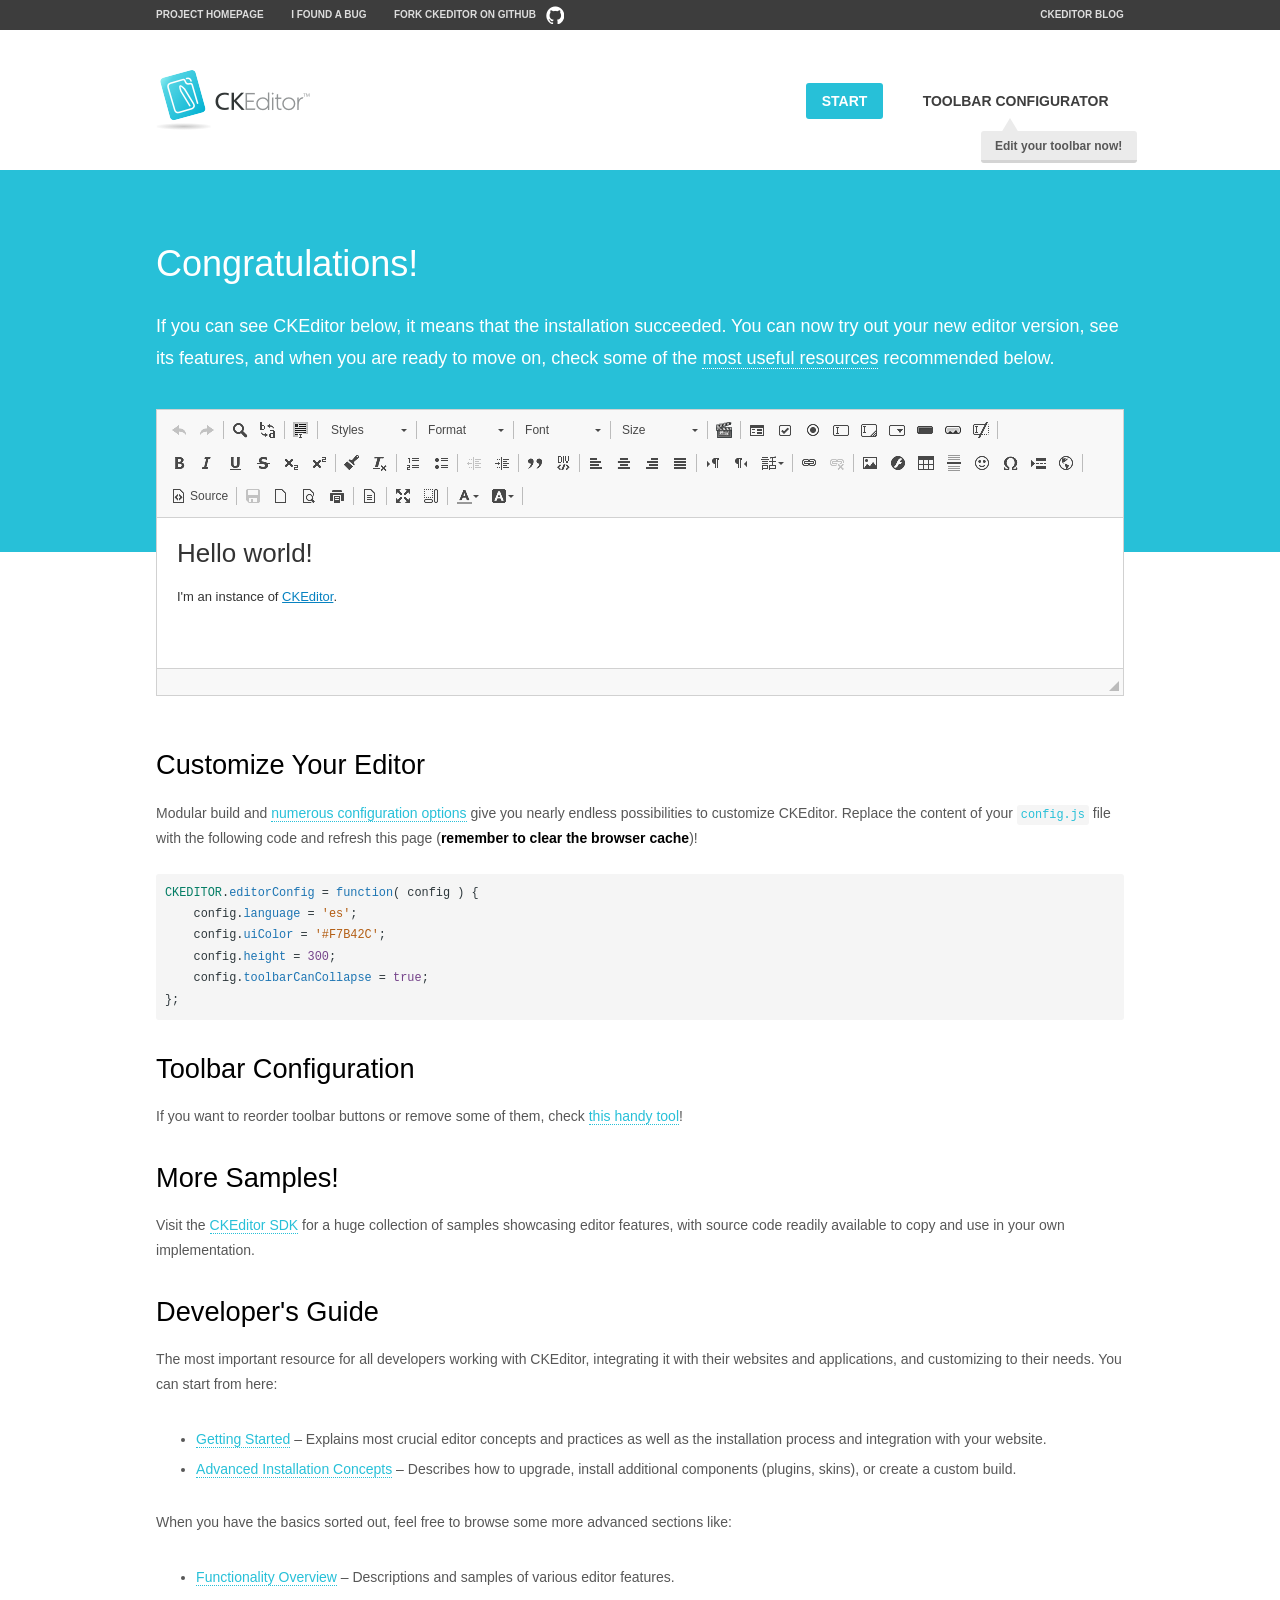
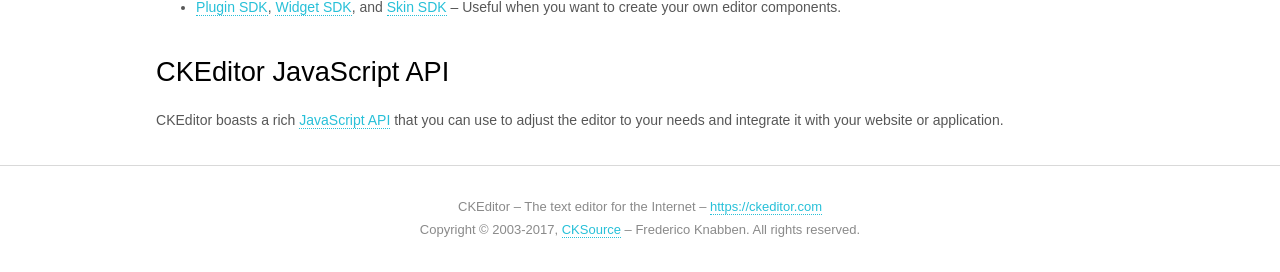
<file: CicadasCms/src/main/resources/static/ckeditor4.8/samples/index.html>
<!DOCTYPE html>
<!--
Copyright (c) 2003-2017, CKSource - Frederico Knabben. All rights reserved.
For licensing, see LICENSE.md or https://ckeditor.com/legal/ckeditor-oss-license
-->
<html>
<head>
	<meta charset="utf-8">
	<title>CKEditor Sample</title>
	<script src="../ckeditor.js"></script>
	<script src="js/sample.js"></script>
	<link rel="stylesheet" href="css/samples.css">
	<link rel="stylesheet" href="toolbarconfigurator/lib/codemirror/neo.css">
</head>
<body id="main">

<nav class="navigation-a">
	<div class="grid-container">
		<ul class="navigation-a-left grid-width-70">
			<li><a href="https://ckeditor.com/ckeditor-4/">Project Homepage</a></li>
			<li><a href="https://github.com/ckeditor/ckeditor-dev/issues">I found a bug</a></li>
			<li><a href="http://github.com/ckeditor/ckeditor-dev" class="icon-pos-right icon-navigation-a-github">Fork CKEditor on GitHub</a></li>
		</ul>
		<ul class="navigation-a-right grid-width-30">
			<li><a href="https://ckeditor.com/blog/">CKEditor Blog</a></li>
		</ul>
	</div>
</nav>

<header class="header-a">
	<div class="grid-container">
		<h1 class="header-a-logo grid-width-30">
			<a href="index.html"><img src="img/logo.png" alt="CKEditor Sample"></a>
		</h1>

		<nav class="navigation-b grid-width-70">
			<ul>
				<li><a href="index.html" class="button-a button-a-background">Start</a></li>
				<li><a href="toolbarconfigurator/index.html" class="button-a">Toolbar configurator <span class="balloon-a balloon-a-nw">Edit your toolbar now!</span></a></li>
			</ul>
		</nav>
	</div>
</header>

<main>
	<div class="adjoined-top">
		<div class="grid-container">
			<div class="content grid-width-100">
				<h1>Congratulations!</h1>
				<p>
					If you can see CKEditor below, it means that the installation succeeded.
					You can now try out your new editor version, see its features, and when you are ready to move on, check some of the <a href="#sample-customize">most useful resources</a> recommended below.
				</p>
			</div>
		</div>
	</div>
	<div class="adjoined-bottom">
		<div class="grid-container">
			<div class="grid-width-100">
				<div id="editor">
					<h1>Hello world!</h1>
					<p>I'm an instance of <a href="https://ckeditor.com">CKEditor</a>.</p>
				</div>
			</div>
		</div>
	</div>

	<div class="grid-container">
		<div class="content grid-width-100">
			<section id="sample-customize">
				<h2>Customize Your Editor</h2>
				<p>Modular build and <a href="https://docs.ckeditor.com/ckeditor4/docs/#!/guide/dev_configuration">numerous configuration options</a> give you nearly endless possibilities to customize CKEditor. Replace the content of your <code><a href="../config.js">config.js</a></code> file with the following code and refresh this page (<strong>remember to clear the browser cache</strong>)!</p>
		<pre class="cm-s-neo CodeMirror"><code><span style="padding-right: 0.1px;"><span class="cm-variable">CKEDITOR</span>.<span class="cm-property">editorConfig</span> <span class="cm-operator">=</span> <span class="cm-keyword">function</span>( <span class="cm-def">config</span> ) {</span>
<span style="padding-right: 0.1px;"><span class="cm-tab">	</span><span class="cm-variable-2">config</span>.<span class="cm-property">language</span> <span class="cm-operator">=</span> <span class="cm-string">'es'</span>;</span>
<span style="padding-right: 0.1px;"><span class="cm-tab">	</span><span class="cm-variable-2">config</span>.<span class="cm-property">uiColor</span> <span class="cm-operator">=</span> <span class="cm-string">'#F7B42C'</span>;</span>
<span style="padding-right: 0.1px;"><span class="cm-tab">	</span><span class="cm-variable-2">config</span>.<span class="cm-property">height</span> <span class="cm-operator">=</span> <span class="cm-number">300</span>;</span>
<span style="padding-right: 0.1px;"><span class="cm-tab">	</span><span class="cm-variable-2">config</span>.<span class="cm-property">toolbarCanCollapse</span> <span class="cm-operator">=</span> <span class="cm-atom">true</span>;</span>
<span style="padding-right: 0.1px;">};</span></code></pre>
			</section>

			<section>
				<h2>Toolbar Configuration</h2>
				<p>If you want to reorder toolbar buttons or remove some of them, check <a href="toolbarconfigurator/index.html">this handy tool</a>!</p>
			</section>

			<section>
				<h2>More Samples!</h2>
				<p>Visit the <a href="https://sdk.ckeditor.com">CKEditor SDK</a> for a huge collection of samples showcasing editor features, with source code readily available to copy and use in your own implementation.</p>
			</section>

			<section>
				<h2>Developer's Guide</h2>
				<p>The most important resource for all developers working with CKEditor, integrating it with their websites and applications, and customizing to their needs. You can start from here:</p>
				<ul>
					<li><a href="https://docs.ckeditor.com/ckeditor4/docs/#!/guide/dev_installation">Getting Started</a> &ndash; Explains most crucial editor concepts and practices as well as the installation process and integration with your website.</li>
					<li><a href="https://docs.ckeditor.com/ckeditor4/docs/#!/guide/dev_advanced_installation">Advanced Installation Concepts</a> &ndash; Describes how to upgrade, install additional components (plugins, skins), or create a custom build.</li>
				</ul>
					<p>When you have the basics sorted out, feel free to browse some more advanced sections like:</p>
				<ul>
					<li><a href="https://docs.ckeditor.com/ckeditor4/docs/#!/guide/dev_features">Functionality Overview</a> &ndash; Descriptions and samples of various editor features.</li>
					<li><a href="https://docs.ckeditor.com/ckeditor4/docs/#!/guide/plugin_sdk_intro">Plugin SDK</a>, <a href="https://docs.ckeditor.com/ckeditor4/docs/#!/guide/widget_sdk_intro">Widget SDK</a>, and <a href="https://docs.ckeditor.com/ckeditor4/docs/#!/guide/skin_sdk_intro">Skin SDK</a> &ndash; Useful when you want to create your own editor components.</li>
				</ul>
			</section>

			<section>
				<h2>CKEditor JavaScript API</h2>
				<p>CKEditor boasts a rich <a href="https://docs.ckeditor.com/ckeditor4/docs/#!/api">JavaScript API</a> that you can use to adjust the editor to your needs and integrate it with your website or application.</p>
			</section>
		</div>
	</div>
</main>

<footer class="footer-a grid-container">
	<div class="grid-container">
		<p class="grid-width-100">
			CKEditor &ndash; The text editor for the Internet &ndash; <a class="samples" href="https://ckeditor.com/">https://ckeditor.com</a>
		</p>
		<p class="grid-width-100" id="copy">
			Copyright &copy; 2003-2017, <a class="samples" href="https://cksource.com/">CKSource</a> &ndash; Frederico Knabben. All rights reserved.
		</p>
	</div>
</footer>
<script>
	initSample();
</script>

</body>
</html>
</file>
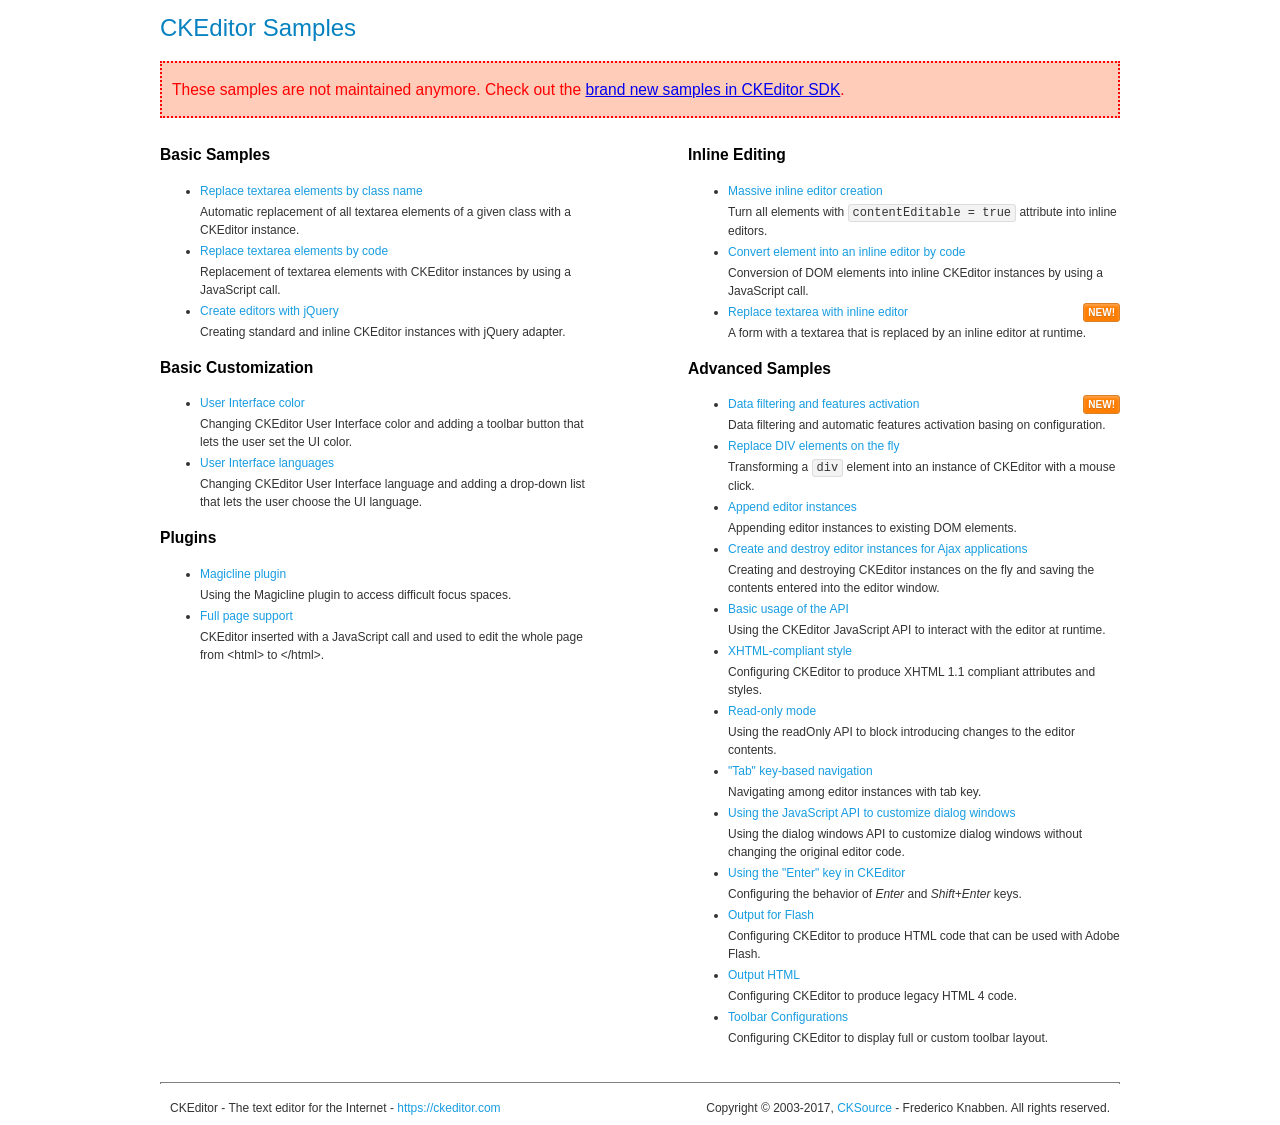
<file: CicadasCms/src/main/resources/static/ckeditor4.8/samples/old/index.html>
<!DOCTYPE html>
<!--
Copyright (c) 2003-2017, CKSource - Frederico Knabben. All rights reserved.
For licensing, see LICENSE.md or https://ckeditor.com/legal/ckeditor-oss-license
-->
<html>
<head>
	<meta charset="utf-8">
	<title>CKEditor Samples</title>
	<link rel="stylesheet" href="sample.css">
</head>
<body>
	<h1 class="samples">
		CKEditor Samples
	</h1>
	<div class="warning deprecated">
		These samples are not maintained anymore. Check out the <a href="https://sdk.ckeditor.com/">brand new samples in CKEditor SDK</a>.
	</div>
	<div class="twoColumns">
		<div class="twoColumnsLeft">
			<h2 class="samples">
				Basic Samples
			</h2>
			<dl class="samples">
				<dt><a class="samples" href="replacebyclass.html">Replace textarea elements by class name</a></dt>
				<dd>Automatic replacement of all textarea elements of a given class with a CKEditor instance.</dd>

				<dt><a class="samples" href="replacebycode.html">Replace textarea elements by code</a></dt>
				<dd>Replacement of textarea elements with CKEditor instances by using a JavaScript call.</dd>

				<dt><a class="samples" href="jquery.html">Create editors with jQuery</a></dt>
				<dd>Creating standard and inline CKEditor instances with jQuery adapter.</dd>
			</dl>

			<h2 class="samples">
				Basic Customization
			</h2>
			<dl class="samples">
				<dt><a class="samples" href="uicolor.html">User Interface color</a></dt>
				<dd>Changing CKEditor User Interface color and adding a toolbar button that lets the user set the UI color.</dd>

				<dt><a class="samples" href="uilanguages.html">User Interface languages</a></dt>
				<dd>Changing CKEditor User Interface language and adding a drop-down list that lets the user choose the UI language.</dd>
			</dl>


			<h2 class="samples">Plugins</h2>
<dl class="samples">
<dt><a class="samples" href="magicline/magicline.html">Magicline plugin</a></dt>
<dd>Using the Magicline plugin to access difficult focus spaces.</dd>

<dt><a class="samples" href="wysiwygarea/fullpage.html">Full page support</a></dt>
<dd>CKEditor inserted with a JavaScript call and used to edit the whole page from &lt;html&gt; to &lt;/html&gt;.</dd>
</dl>
		</div>
		<div class="twoColumnsRight">
			<h2 class="samples">
				Inline Editing
			</h2>
			<dl class="samples">
				<dt><a class="samples" href="inlineall.html">Massive inline editor creation</a></dt>
				<dd>Turn all elements with <code>contentEditable = true</code> attribute into inline editors.</dd>

				<dt><a class="samples" href="inlinebycode.html">Convert element into an inline editor by code</a></dt>
				<dd>Conversion of DOM elements into inline CKEditor instances by using a JavaScript call.</dd>

				<dt><a class="samples" href="inlinetextarea.html">Replace textarea with inline editor</a> <span class="new">New!</span></dt>
				<dd>A form with a textarea that is replaced by an inline editor at runtime.</dd>

				
			</dl>

			<h2 class="samples">
				Advanced Samples
			</h2>
			<dl class="samples">
				<dt><a class="samples" href="datafiltering.html">Data filtering and features activation</a> <span class="new">New!</span></dt>
				<dd>Data filtering and automatic features activation basing on configuration.</dd>

				<dt><a class="samples" href="divreplace.html">Replace DIV elements on the fly</a></dt>
				<dd>Transforming a <code>div</code> element into an instance of CKEditor with a mouse click.</dd>

				<dt><a class="samples" href="appendto.html">Append editor instances</a></dt>
				<dd>Appending editor instances to existing DOM elements.</dd>

				<dt><a class="samples" href="ajax.html">Create and destroy editor instances for Ajax applications</a></dt>
				<dd>Creating and destroying CKEditor instances on the fly and saving the contents entered into the editor window.</dd>

				<dt><a class="samples" href="api.html">Basic usage of the API</a></dt>
				<dd>Using the CKEditor JavaScript API to interact with the editor at runtime.</dd>

				<dt><a class="samples" href="xhtmlstyle.html">XHTML-compliant style</a></dt>
				<dd>Configuring CKEditor to produce XHTML 1.1 compliant attributes and styles.</dd>

				<dt><a class="samples" href="readonly.html">Read-only mode</a></dt>
				<dd>Using the readOnly API to block introducing changes to the editor contents.</dd>

				<dt><a class="samples" href="tabindex.html">"Tab" key-based navigation</a></dt>
				<dd>Navigating among editor instances with tab key.</dd>


				
<dt><a class="samples" href="dialog/dialog.html">Using the JavaScript API to customize dialog windows</a></dt>
<dd>Using the dialog windows API to customize dialog windows without changing the original editor code.</dd>

<dt><a class="samples" href="enterkey/enterkey.html">Using the &quot;Enter&quot; key in CKEditor</a></dt>
<dd>Configuring the behavior of <em>Enter</em> and <em>Shift+Enter</em> keys.</dd>

<dt><a class="samples" href="htmlwriter/outputforflash.html">Output for Flash</a></dt>
<dd>Configuring CKEditor to produce HTML code that can be used with Adobe Flash.</dd>

<dt><a class="samples" href="htmlwriter/outputhtml.html">Output HTML</a></dt>
<dd>Configuring CKEditor to produce legacy HTML 4 code.</dd>

<dt><a class="samples" href="toolbar/toolbar.html">Toolbar Configurations</a></dt>
<dd>Configuring CKEditor to display full or custom toolbar layout.</dd>

			</dl>
		</div>
	</div>
	<div id="footer">
		<hr>
		<p>
			CKEditor - The text editor for the Internet - <a class="samples" href="https://ckeditor.com/">https://ckeditor.com</a>
		</p>
		<p id="copy">
			Copyright &copy; 2003-2017, <a class="samples" href="https://cksource.com/">CKSource</a> - Frederico Knabben. All rights reserved.
		</p>
	</div>
</body>
</html>
</file>
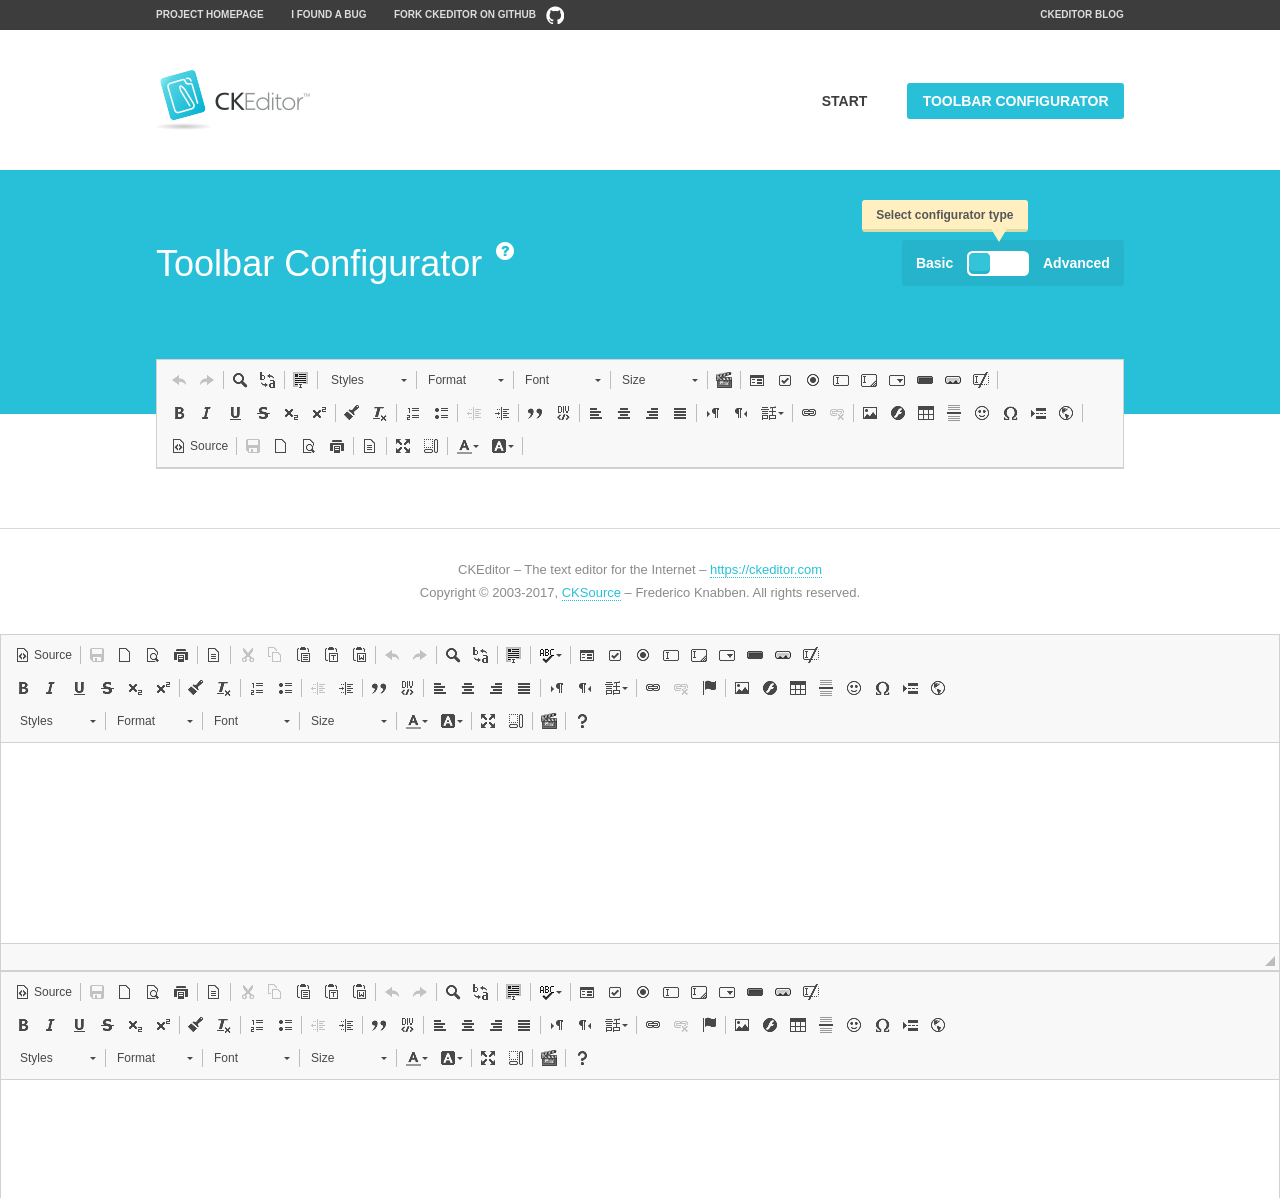
<file: CicadasCms/src/main/resources/static/ckeditor4.8/samples/toolbarconfigurator/index.html>
<!DOCTYPE html>
<!--
Copyright (c) 2003-2017, CKSource - Frederico Knabben. All rights reserved.
For licensing, see LICENSE.md or https://ckeditor.com/legal/ckeditor-oss-license
-->
<!--[if IE 8]><html class="ie8"><![endif]-->
<!--[if gt IE 8]><html><![endif]-->
<!--[if !IE]><!--><html><!--<![endif]-->
<head>
	<meta charset="utf-8">
	<title>Toolbar Configurator</title>
	<script src="../../ckeditor.js"></script>
	<script>
		if ( CKEDITOR.env.ie && CKEDITOR.env.version < 9 )
			CKEDITOR.tools.enableHtml5Elements( document );
	</script>
	<link rel="stylesheet" href="lib/codemirror/codemirror.css">
	<link rel="stylesheet" href="lib/codemirror/show-hint.css">
	<link rel="stylesheet" href="lib/codemirror/neo.css">
	<link rel="stylesheet" href="css/fontello.css">
	<link rel="stylesheet" href="../css/samples.css">
</head>
<body id="toolbar">

<nav class="navigation-a">
	<div class="grid-container">
		<ul class="navigation-a-left grid-width-70">
			<li><a href="https://ckeditor.com/ckeditor-4/">Project Homepage</a></li>
			<li><a href="https://github.com/ckeditor/ckeditor-dev/issues">I found a bug</a></li>
			<li><a href="http://github.com/ckeditor/ckeditor-dev" class="icon-pos-right icon-navigation-a-github">Fork CKEditor on GitHub</a></li>
		</ul>
		<ul class="navigation-a-right grid-width-30">
			<li><a href="https://ckeditor.com/blog/">CKEditor Blog</a></li>
		</ul>
	</div>
</nav>

<header class="header-a">
	<div class="grid-container">
		<h1 class="header-a-logo grid-width-30">
			<a href="../index.html"><img src="../img/logo.png" alt="CKEditor Logo"></a>
		</h1>
		<nav class="navigation-b grid-width-70">
			<ul>
				<li><a href="../index.html"  class="button-a">Start</a></li>
				<li><a href="index.html"  class="button-a button-a-background">Toolbar configurator</a></li>
			</ul>
		</nav>
	</div>
</header>

<main>
	<div class="adjoined-top">
		<div class="grid-container">
			<div class="content grid-width-100">
				<div class="grid-container-nested">
					<h1 class="grid-width-60">
						Toolbar Configurator
						<a href="#help-content" type="button" title="Configurator help" id="help" class="button-a button-a-background button-a-no-text icon-pos-left icon-question-mark">Help</a>
					</h1>

					<div class="grid-width-40 grid-switch-magic">
						<div class="switch">
							<span class="balloon-a balloon-a-se">Select configurator type</span>
							<input type="radio" name="radio" data-num="1" id="radio-basic" />
							<input type="radio" name="radio" data-num="2" id="radio-advanced" />
							<label data-for="1" for="radio-basic">Basic</label>
							<span class="switch-inner">
								<span class="handler"></span>
							</span>
							<label data-for="2" for="radio-advanced">Advanced</label>
						</div>
					</div>
				</div>
			</div>
		</div>
	</div>
	<div class="adjoined-bottom">
		<div class="grid-container">
			<div class="grid-width-100">
				<div class="editors-container">
					<div id="editor-basic"></div>
					<div id="editor-advanced"></div>
				</div>
			</div>
		</div>
	</div>

	<div class="grid-container configurator">
		<div class="content grid-width-100">
			<div class="configurator">
				<div>
					<div id="toolbarModifierWrapper"></div>
				</div>
			</div>
		</div>
	</div>

	<div id="help-content">
		<div class="grid-container">
			<div class="grid-width-100">
				<h2>What Am I Doing Here?</h2>

				<div class="grid-container grid-container-nested">
					<div class="basic">
						<div class="grid-width-50">
							<p>Arrange <a href="https://docs.ckeditor.com/ckeditor4/docs/#!/api/CKEDITOR.config-cfg-toolbarGroups">toolbar groups</a>, toggle <a href="https://docs.ckeditor.com/ckeditor4/docs/#!/api/CKEDITOR.config-cfg-removeButtons">button visibility</a> according to your needs and get your toolbar configuration.</p>
							<p>You can replace the content of the <a href="../../config.js"><code>config.js</code></a> file with the generated configuration. If you already set some configuration options you will need to merge both configurations.</p>
						</div>
						<div class="grid-width-50">
							<p>Read more about different ways of <a href="https://docs.ckeditor.com/ckeditor4/docs/#!/guide/dev_configuration">setting configuration</a> and do not forget about <strong>clearing browser cache</strong>.</p>
							<p>Arranging toolbar groups is the recommended way of configuring the toolbar, but if you need more freedom you can use the <a href="#advanced">advanced configurator</a>.</p>
						</div>
					</div>
					<div class="advanced" style="display: none;">
						<div class="grid-width-50">
							<p>With this code editor you can edit your <a href="https://docs.ckeditor.com/ckeditor4/docs/#!/api/CKEDITOR.config-cfg-toolbar">toolbar configuration</a> live.</p>
							<p>You can replace the content of the <a href="../../config.js"><code>config.js</code></a> file with the generated configuration. If you already set some configuration options you will need to merge both configurations.</p>
						</div>
						<div class="grid-width-50">
							<p>Read more about different ways of <a href="https://docs.ckeditor.com/ckeditor4/docs/#!/guide/dev_configuration">setting configuration</a> and do not forget about <strong>clearing browser cache</strong>.</p>
						</div>
					</div>
				</div>

				<p class="grid-container grid-container-nested">
					<button type="button" class="help-content-close grid-width-100 button-a button-a-background">Got it. Let's play!</button>
				</p>
			</div>
		</div>
	</div>
</main>

<footer class="footer-a grid-container">
	<p class="grid-width-100">
		CKEditor &ndash; The text editor for the Internet &ndash; <a class="samples" href="https://ckeditor.com/">https://ckeditor.com</a>
	</p>
	<p class="grid-width-100" id="copy">
		Copyright &copy; 2003-2017, <a class="samples" href="https://cksource.com/">CKSource</a> &ndash; Frederico Knabben. All rights reserved.
	</p>
</footer>

<script src="lib/codemirror/codemirror.js"></script>
<script src="lib/codemirror/javascript.js"></script>
<script src="lib/codemirror/show-hint.js"></script>

<script src="js/fulltoolbareditor.js"></script>
<script src="js/abstracttoolbarmodifier.js"></script>
<script src="js/toolbarmodifier.js"></script>
<script src="js/toolbartextmodifier.js"></script>
<script src="../js/sf.js"></script>

<script>
	( function() {
		'use strict';

		var mode = ( window.location.hash.substr( 1 ) === 'advanced' ) ? 'advanced' : 'basic',
			configuratorSection = CKEDITOR.document.findOne( 'main > .grid-container.configurator' ),
			basicInstruction = CKEDITOR.document.findOne( '#help-content .basic' ),
			advancedInstruction = CKEDITOR.document.findOne( '#help-content .advanced' ),

			// Configurator mode switcher.
			modeSwitchBasic = CKEDITOR.document.getById( 'radio-basic' ),
			modeSwitchAdvanced = CKEDITOR.document.getById( 'radio-advanced' );

		// Initial setup
		function updateSwitcher() {
			if ( mode === 'advanced' ) {
				modeSwitchAdvanced.$.checked = true;
			} else {
				modeSwitchBasic.$.checked = true;
			}
		}

		updateSwitcher();

		CKEDITOR.document.getWindow().on( 'hashchange', function( e ) {
			var hash = window.location.hash.substr( 1 );
			if ( !( hash === 'advanced' || hash === 'basic' ) ) {
				return;
			}
			mode = hash;
			onToolbarsDone( mode );
		} );

		CKEDITOR.document.getWindow().on( 'resize', function() {
			updateToolbar( ( mode === 'basic' ? toolbarModifier : toolbarTextModifier )[ 'editorInstance' ] );
		} );

		function onRefresh( modifier ) {
			modifier = modifier || this;

			if ( mode === 'basic' && modifier instanceof ToolbarConfigurator.ToolbarTextModifier ) {
				return;
			}

			// CodeMirror container becomes visible, so we need to refresh and to avoid rendering problems.
			if ( mode === 'advanced' && modifier instanceof ToolbarConfigurator.ToolbarTextModifier ) {
				modifier.codeContainer.refresh();
			}

			updateToolbar( modifier.editorInstance );
		}

		function updateToolbar( editor ) {
			var editorContainer = editor.container;

			// Not always editor is loaded.
			if ( !editorContainer ) {
				return;
			}

			var displayStyle = editorContainer.getStyle( 'display' );

			editorContainer.setStyle( 'display', 'block' );

			var newHeight = editorContainer.getSize( 'height' );

			var newMarginTop = parseInt( editorContainer.getComputedStyle( 'margin-top' ), 10 );
			newMarginTop = ( isNaN( newMarginTop ) ? 0 : Number( newMarginTop ) );

			var newMarginBottom = parseInt( editorContainer.getComputedStyle( 'margin-bottom' ), 10 );
			newMarginBottom = ( isNaN( newMarginBottom ) ? 0 : Number( newMarginBottom ) );

			var result = newHeight + newMarginTop + newMarginBottom;

			editorContainer.setStyle( 'display', displayStyle );

			editor.container.getAscendant( 'div' ).setStyle( 'height', result + 'px' );
		}

		var toolbarModifier = new ToolbarConfigurator.ToolbarModifier( 'editor-basic' );

		var done = 0;
		toolbarModifier.init( onToolbarInit );
		toolbarModifier.onRefresh = onRefresh;

		CKEDITOR.document.getById( 'toolbarModifierWrapper' ).append( toolbarModifier.mainContainer );

		var toolbarTextModifier = new ToolbarConfigurator.ToolbarTextModifier( 'editor-advanced' );
		toolbarTextModifier.init( onToolbarInit );
		toolbarTextModifier.onRefresh = onRefresh;

		function onToolbarInit() {
			if ( ++done === 2 ) {
				onToolbarsDone();

				positionSticky.watch( CKEDITOR.document.findOne( '.toolbar' ), function() {
					return mode === 'advanced';
				} );
			}
		}

		function onToolbarsDone() {
			if ( mode === 'basic' ) {
				toggleModeBasic( false );
			} else {
				toggleModeAdvanced( false );
			}

			updateSwitcher();

			setTimeout( function() {
				CKEDITOR.document.findOne( '.editors-container' ).addClass( 'active' );
				CKEDITOR.document.findOne( '#toolbarModifierWrapper' ).addClass( 'active' );
			}, 200 );
		}

		CKEDITOR.document.getById( 'toolbarModifierWrapper' ).append( toolbarTextModifier.mainContainer );

		function toogleModeSwitch( onElement, offElement, onModifier, offModifier ) {
			onElement.addClass( 'fancy-button-active' );
			offElement.removeClass( 'fancy-button-active' );

			onModifier.showUI();
			offModifier.hideUI();
		}

		function toggleModeBasic( callOnRefresh ) {
			callOnRefresh = ( callOnRefresh !== false );
			mode = 'basic';
			window.location.hash = '#basic';
			toogleModeSwitch( modeSwitchBasic, modeSwitchAdvanced, toolbarModifier, toolbarTextModifier );

			configuratorSection.removeClass( 'freed-width' );
			basicInstruction.show();
			advancedInstruction.hide();

			callOnRefresh && onRefresh( toolbarModifier );
		}

		function toggleModeAdvanced( callOnRefresh ) {
			callOnRefresh = ( callOnRefresh !== false );
			mode = 'advanced';
			window.location.hash = '#advanced';
			toogleModeSwitch( modeSwitchAdvanced, modeSwitchBasic, toolbarTextModifier, toolbarModifier );

			configuratorSection.addClass( 'freed-width' );
			advancedInstruction.show();
			basicInstruction.hide();

			callOnRefresh && onRefresh( toolbarTextModifier );
		}

		modeSwitchBasic.on( 'click', toggleModeBasic );
		modeSwitchAdvanced.on( 'click', toggleModeAdvanced );

		//
		// Position:sticky for the toolbar.
		//

		// Will make elements behave like they were styled with position:sticky.
		var positionSticky = {
			// Store object: {
			// 		element: CKEDITOR.dom.element, // Element which will float.
			// 		placeholder: CKEDITOR.dom.element, // Placeholder which is place to prevent page bounce.
			// 		isFixed: boolean // Whether element float now.
			// }
			watched: [],

			active: [],

			staticContainer: null,

			init: function() {
				var element = CKEDITOR.dom.element.createFromHtml(
					'<div class="staticContainer">' +
						'<div class="grid-container" >' +
							'<div class="grid-width-100">' +
								'<div class="inner"></div>' +
							'</div>' +
						'</div>' +
					'</div>' );

				this.staticContainer = element.findOne( '.inner' );

				CKEDITOR.document.getBody().append( element );
			},

			watch: function( element, preventFunc ) {
				this.watched.push( {
					element: element,
					placeholder: new CKEDITOR.dom.element( 'div' ),
					isFixed: false,
					preventFunc: preventFunc
				} );
			},

			checkAll: function() {
				for ( var i = 0; i < this.watched.length; i++ ) {
					this.check( this.watched[ i ] );
				}
			},

			check: function( element ) {
				var isFixed = element.isFixed;
				var shouldBeFixed = this.shouldBeFixed( element );

				// Nothing to be done.
				if ( isFixed === shouldBeFixed ) {
					return;
				}

				var placeholder = element.placeholder;

				if ( isFixed ) {
					// Unfixing.

					element.element.insertBefore( placeholder );
					placeholder.remove();

					element.element.removeStyle( 'margin' );

					this.active.splice( CKEDITOR.tools.indexOf( this.active, element ), 1 );

				} else {
					// Fixing.
					placeholder.setStyle( 'width', element.element.getSize( 'width' ) + 'px' );
					placeholder.setStyle( 'height', element.element.getSize( 'height' ) + 'px' );
					placeholder.setStyle( 'margin-bottom', element.element.getComputedStyle( 'margin-bottom' ) );
					placeholder.setStyle( 'display', element.element.getComputedStyle( 'display' ) );
					placeholder.insertAfter( element.element );

					this.staticContainer.append( element.element );

					this.active.push( element );
				}

				element.isFixed = !element.isFixed;
			},

			shouldBeFixed: function( element ) {
				if ( element.preventFunc && element.preventFunc() ) {
					return false;
				}

				// If element is already fixed we are checking it's placeholder.
				var related = ( element.isFixed ? element.placeholder : element.element ),
					clientRect = related.$.getBoundingClientRect(),
					staticHeight = this.staticContainer.getSize('height' ),
					elemHeight = element.element.getSize( 'height' );

				if ( element.isFixed ) {
					return ( clientRect.top + elemHeight < staticHeight );
				} else {
					return ( clientRect.top < staticHeight );
				}
			}
		};

		positionSticky.init();

		CKEDITOR.document.getWindow().on( 'scroll',
			new CKEDITOR.tools.eventsBuffer( 100, positionSticky.checkAll, positionSticky ).input
		);

		// Make the toolbar sticky.
		positionSticky.watch( CKEDITOR.document.findOne( '.editors-container' ) );

		// Help button and help-content.
		( function() {
			var helpButton = CKEDITOR.document.getById( 'help' ),
				helpContent = CKEDITOR.document.getById( 'help-content' );

			// Don't show help button on IE8 because it's unsupported by Pico Modal.
			if ( CKEDITOR.env.ie && CKEDITOR.env.version == 8 ) {
				helpButton.hide();
			} else {
				// Display help modal when the button is clicked.
				helpButton.on( 'click', function( evt ) {
					SF.modal( {
						// Clone modal content from DOM.
						content: helpContent.getHtml(),

						afterCreate: function( modal ) {
							// Enable modal content button to close the modal.
							new CKEDITOR.dom.element( modal.modalElem() ).findOne( '.help-content-close' ).once( 'click', modal.close );
						}
					} ).show();
				} );
			}
		} )();
	} )();
</script>
</body>
</html>
</file>
<file: CicadasCms/src/main/resources/static/ckeditor4.8/samples/css/samples.css>
/**
 * @license Copyright (c) 2003-2017, CKSource - Frederico Knabben. All rights reserved.
 * For licensing, see LICENSE.md or https://ckeditor.com/legal/ckeditor-oss-license
 */
@media (max-width: 900px) {
  .global-is-mobile-hidden {
    display: none !important;
  }
}
article,
aside,
details,
figcaption,
figure,
footer,
header,
hgroup,
main,
menu,
nav,
section {
  display: block;
}
body,
html {
  margin: 0;
  padding: 0;
  font: 16px / 1.8 Arial, 'Helvetica Neue', Helvetica, sans-serif;
  font-weight: 300;
  color: #575757;
}
.grid-width-10 {
  width: 10%;
}
.grid-width-20 {
  width: 20%;
}
.grid-width-30 {
  width: 30%;
}
.grid-width-40 {
  width: 40%;
}
.grid-width-50 {
  width: 50%;
}
.grid-width-60 {
  width: 60%;
}
.grid-width-70 {
  width: 70%;
}
.grid-width-80 {
  width: 80%;
}
.grid-width-90 {
  width: 90%;
}
.grid-width-100 {
  width: 100%;
}
@media (max-width: 900px) {
  .grid-width-10,
  .grid-width-20,
  .grid-width-30,
  .grid-width-40,
  .grid-width-50,
  .grid-width-60,
  .grid-width-70,
  .grid-width-80,
  .grid-width-90,
  .grid-width-100 {
    width: 100%;
  }
}
*[class*="grid-width"] {
  -webkit-box-sizing: border-box;
  -moz-box-sizing: border-box;
  box-sizing: border-box;
  padding-left: 4%;
  padding-right: 4%;
  float: left;
}
*[class*="grid-width"]:after,
.grid-container:after,
*[class*="grid-width"]:before,
.grid-container:before {
  content: '';
  display: block;
  overflow: hidden;
  visibility: hidden;
  font-size: 0;
  line-height: 0;
  width: 0;
  height: 0;
}
*[class*="grid-width"]:after,
.grid-container:after {
  clear: both;
}
.grid-container {
  -webkit-box-sizing: border-box;
  -moz-box-sizing: border-box;
  box-sizing: border-box;
  margin-left: auto;
  margin-right: auto;
}
.grid-container-nested *[class*="grid-width"]:first-child {
  padding-left: 0;
}
.grid-container-nested *[class*="grid-width"]:last-child {
  padding-right: 0;
}
@media (max-width: 900px) {
  .grid-container-nested *[class*="grid-width"]:first-child {
    padding-left: 4%;
  }
  .grid-container-nested *[class*="grid-width"]:last-child {
    padding-right: 4%;
  }
}
.header-a {
  min-height: 140px;
  overflow: hidden;
}
.header-a .header-a-logo {
  margin: 40px 0 0;
}
@media (max-width: 900px) {
  .header-a .header-a-logo {
    text-align: center;
  }
}
.header-a .header-a-logo img {
  border: transparent;
}
.navigation-a {
  height: 30px;
  background: #3D3D3D;
  position: absolute;
  left: 0;
  right: 0;
  top: 0;
  padding: 0;
  overflow: hidden;
}
@media (max-width: 900px) {
  .navigation-a {
    text-align: center;
  }
}
.navigation-a ul {
  list-style: none;
  margin: 0;
  overflow: hidden;
}
.navigation-a ul li,
.navigation-a ul li a {
  display: inline-block;
}
@media (max-width: 900px) {
  .navigation-a ul {
    width: auto;
    text-overflow: ellipsis;
    white-space: nowrap;
    display: inline-block;
    float: none;
  }
  .navigation-a ul:before,
  .navigation-a ul:after {
    display: none;
  }
}
.navigation-a ul.navigation-a-left {
  text-align: left;
}
@media (max-width: 900px) {
  .navigation-a ul.navigation-a-left {
    padding-right: 0;
  }
}
.navigation-a ul.navigation-a-right {
  text-align: right;
}
@media (max-width: 900px) {
  .navigation-a ul.navigation-a-right {
    padding-left: 23px;
  }
}
.navigation-a ul li + li {
  margin-left: 23px;
}
.navigation-a ul li a {
  font-size: 10px;
  font-size: 0.625rem;
  line-height: 18px;
  line-height: 1.13rem;
  line-height: 30px;
  float: left;
  color: #ddd;
  font-weight: bold;
  text-decoration: none;
  text-transform: uppercase;
}
.navigation-a ul li a:hover {
  cursor: pointer;
  color: #fff;
}
.icon-navigation-a-github:before,
.icon-navigation-a-github:after {
  background-image: url("[data-uri]");
}
.navigation-b {
  text-align: right;
  margin: 52px 0 0;
  overflow: visible;
}
@media (max-width: 900px) {
  .navigation-b {
    text-align: center;
    margin-top: 20px;
    padding: 0;
  }
}
.navigation-b ul {
  padding: 0;
  list-style: none;
  margin: 0;
  overflow: visible;
}
.navigation-b ul li,
.navigation-b ul li a {
  display: inline-block;
}
@media (max-width: 900px) {
  .navigation-b ul {
    display: table;
    width: 100%;
    padding-bottom: 1.5em;
  }
}
@media (max-width: 900px) {
  .navigation-b ul li {
    display: table-row;
  }
}
.navigation-b ul li + li {
  margin-left: 20px;
}
@media (max-width: 900px) {
  .navigation-b ul li + li {
    margin-left: 0;
  }
}
.navigation-b ul li a {
  -webkit-box-sizing: border-box;
  -moz-box-sizing: border-box;
  box-sizing: border-box;
  text-transform: uppercase;
  text-decoration: none;
  outline: none;
}
@media (max-width: 900px) {
  .navigation-b ul li a {
    width: 100%;
    -webkit-border-radius: 0;
    -webkit-background-clip: padding-box;
    -moz-border-radius: 0;
    -moz-background-clip: padding;
    border-radius: 0;
    background-clip: padding-box;
  }
}
.footer-a {
  font-size: 13px;
  font-size: 0.8125rem;
  line-height: 23.4px;
  line-height: 1.46rem;
  padding-top: 2.25em;
  padding-bottom: 2.25em;
  overflow: hidden;
  color: #8a8a8a;
}
.footer-a a {
  color: #27C0D8;
  text-decoration: none;
  border-bottom: 1px dotted #27C0D8;
}
.footer-a a:hover {
  color: #23adc2;
}
.footer-a p {
  margin: 0;
  display: inline-block;
  text-align: center;
}
.content {
  font-size: 14px;
  font-size: 0.875rem;
  line-height: 25.2px;
  line-height: 1.57rem;
  overflow: hidden;
  padding-top: 1.5em;
  padding-bottom: 1.5em;
}
.content p {
  margin: 0.75em 0;
}
.content ul,
.content ol,
.content pre,
.content blockquote,
.content textarea:not([class^="cke"]),
.content .cke {
  margin: 1.875em 0;
}
.content code,
.content kbd {
  -webkit-border-radius: 3px;
  -webkit-background-clip: padding-box;
  -moz-border-radius: 3px;
  -moz-background-clip: padding;
  border-radius: 3px;
  background-clip: padding-box;
  padding: 3px 4px;
}
.content pre,
.content code,
.content kbd,
.content blockquote {
  background: #f5f5f5;
}
.content blockquote,
.content pre {
  background: none;
  border-left: 4px solid #27C0D8;
  padding: 1.5em 2.25em;
}
.content p a,
.content ul a,
.content ol a,
.content blockquote a,
.content h1 a,
.content h2 a,
.content h3 a,
.content h4 a,
.content h5 a {
  color: #27C0D8;
  text-decoration: none;
  border-bottom: 1px dotted #27C0D8;
}
.content p a:hover,
.content ul a:hover,
.content ol a:hover,
.content blockquote a:hover,
.content h1 a:hover,
.content h2 a:hover,
.content h3 a:hover,
.content h4 a:hover,
.content h5 a:hover {
  color: #23adc2;
}
.content h1,
.content h2,
.content h3,
.content h4,
.content h5 {
  color: #000;
  font-weight: 100;
}
.content h1 code,
.content h2 code,
.content h3 code,
.content h4 code,
.content h5 code,
.content h1 kbd,
.content h2 kbd,
.content h3 kbd,
.content h4 kbd,
.content h5 kbd {
  font-size: inherit;
}
.content h1 a.content-heading-anchor,
.content h2 a.content-heading-anchor,
.content h3 a.content-heading-anchor,
.content h4 a.content-heading-anchor,
.content h5 a.content-heading-anchor {
  font-weight: 100;
  vertical-align: middle;
  opacity: 0;
  border: 0;
}
.content h1:hover a.content-heading-anchor,
.content h2:hover a.content-heading-anchor,
.content h3:hover a.content-heading-anchor,
.content h4:hover a.content-heading-anchor,
.content h5:hover a.content-heading-anchor {
  opacity: 1;
}
.content h1:target a,
.content h2:target a,
.content h3:target a,
.content h4:target a,
.content h5:target a {
  -webkit-animation: targetLinkOpacity 0.5s linear alternate;
  -moz-animation: targetLinkOpacity 0.5s linear alternate;
  -o-animation: targetLinkOpacity 0.5s linear alternate;
  animation: targetLinkOpacity 0.5s linear alternate;
  opacity: 1;
}
.content input,
.content select,
.content textarea:not([class^="cke"]) {
  -webkit-border-radius: 3px;
  -webkit-background-clip: padding-box;
  -moz-border-radius: 3px;
  -moz-background-clip: padding;
  border-radius: 3px;
  background-clip: padding-box;
  -webkit-box-shadow: inset 0 1px 1px rgba(0, 0, 0, 0.08);
  -moz-box-shadow: inset 0 1px 1px rgba(0, 0, 0, 0.08);
  box-shadow: inset 0 1px 1px rgba(0, 0, 0, 0.08);
  font: inherit;
  color: inherit;
  border: 1px solid #D9D9D9;
  padding: .2em .5em;
}
.content input:focus,
.content select:focus,
.content textarea:not([class^="cke"]):focus {
  border-color: #66afe9;
  outline: 0;
  -webkit-box-shadow: inset 0 1px 1px rgba(0, 0, 0, 0.08), 0 0 8px #93c6ef;
  -moz-box-shadow: inset 0 1px 1px rgba(0, 0, 0, 0.08), 0 0 8px #93c6ef;
  box-shadow: inset 0 1px 1px rgba(0, 0, 0, 0.08), 0 0 8px #93c6ef;
}
.content abbr {
  border-bottom: 1px dotted #666;
  cursor: pointer;
}
.content blockquote {
  font-style: italic;
  font-family: Georgia, Times, "Times New Roman", serif;
  font-size: 16px;
  font-size: 1rem;
  line-height: 28.8px;
  line-height: 1.8rem;
}
.content em {
  font-style: italic;
}
.content h1 {
  font-size: 36px;
  font-size: 2.25rem;
  line-height: 64.8px;
  line-height: 4.05rem;
  margin: 1.125em 0 0;
}
.content h2 {
  font-size: 27.2px;
  font-size: 1.7rem;
  line-height: 48.96px;
  line-height: 3.06rem;
  margin: 0.9em 0 0;
}
.content h3 {
  font-size: 24px;
  font-size: 1.5rem;
  line-height: 43.2px;
  line-height: 2.7rem;
  font-weight: 500;
  margin: 0.75em 0 0;
}
.content h4 {
  font-size: 19.2px;
  font-size: 1.2rem;
  line-height: 34.56px;
  line-height: 2.16rem;
  font-weight: 500;
  margin: 0.75em 0 0;
}
.content h5 {
  font-size: 17.6px;
  font-size: 1.1rem;
  line-height: 31.68px;
  line-height: 1.98rem;
  font-weight: 500;
  margin: 0.75em 0 0;
}
.content hr {
  border: 0;
  border-top: 4px solid #D9D9D9;
  margin: 1.5em 0;
}
.content input[type="text"] {
  height: 1.8em;
  line-height: 1.8em;
}
.content input[type="button"] {
  -webkit-appearance: button;
  -moz-appearance: button;
  appearance: button;
}
.content kbd {
  font-size: 12px;
  font-size: 0.75rem;
  line-height: 21.6px;
  line-height: 1.35rem;
  font-family: Arial, 'Helvetica Neue', Helvetica, sans-serif;
  padding: 2px 6px;
  -webkit-box-shadow: 0 0 4px #fff inset, 0 2px 0 #D9D9D9;
  -moz-box-shadow: 0 0 4px #fff inset, 0 2px 0 #D9D9D9;
  box-shadow: 0 0 4px #fff inset, 0 2px 0 #D9D9D9;
}
.content p img {
  vertical-align: middle;
}
.content p pre {
  padding: 1.5em;
}
.content pre {
  padding: 0;
  border: 0;
  tab-size: 4;
  -o-tab-size: 4;
  -moz-tab-size: 4;
}
.content pre,
.content code {
  font-size: 11.89px;
  font-size: 0.743rem;
  line-height: 21.4px;
  line-height: 1.34rem;
  font-family: Consolas, Menlo, Monaco, Lucida Console, Liberation Mono, DejaVu Sans Mono, Bitstream Vera Sans Mono, Courier New, monospace, serif;
}
.content pre a,
.content code a {
  border: 0;
}
.content pre code {
  padding: 0.75em;
  display: block;
}
.content strong {
  color: #000;
}
.content ul ul,
.content ol ul,
.content ul ol,
.content ol ol {
  margin: 0.75em 0;
}
.content ul li,
.content ol li {
  font-size: 14px;
  font-size: 0.875rem;
  line-height: 30.24px;
  line-height: 1.89rem;
}
.content textarea:not([class^="cke"]) {
  width: 100%;
}
.content div.todo {
  border: 2px dotted #444;
  padding: 10px;
  margin: 60px 0 10px 0;
  /* Remove me some day */
}
.content div.todo:before {
  content: "TODO";
  font-weight: bold;
}
body a.button-a,
body button.button-a,
body input.button-a {
  -webkit-border-radius: 3px;
  -webkit-background-clip: padding-box;
  -moz-border-radius: 3px;
  -moz-background-clip: padding;
  border-radius: 3px;
  background-clip: padding-box;
  font-size: 14px;
  font-size: 0.875rem;
  line-height: 25.2px;
  line-height: 1.57rem;
  height: 36px;
  line-height: 36px;
  padding: 0 1.1em;
  font-weight: 700;
  color: #3e3e3e;
  white-space: nowrap;
  text-decoration: none;
  display: inline-block;
  cursor: pointer;
  border: 0;
  vertical-align: middle;
  margin: 1px 0;
  background: transparent;
}
body a.button-a.icon-pos-left,
body button.button-a.icon-pos-left,
body input.button-a.icon-pos-left {
  padding-left: .8em;
}
body a.button-a.icon-pos-right,
body button.button-a.icon-pos-right,
body input.button-a.icon-pos-right {
  padding-right: .8em;
}
body a.button-a.button-a-no-text,
body button.button-a.button-a-no-text,
body input.button-a.button-a-no-text {
  -webkit-border-radius: 100px;
  -webkit-background-clip: padding-box;
  -moz-border-radius: 100px;
  -moz-background-clip: padding;
  border-radius: 100px;
  background-clip: padding-box;
  width: 36px;
  padding: 0;
  text-indent: -999px;
  overflow: hidden;
  position: relative;
  text-align: center;
}
body a.button-a.button-a-no-text:before,
body button.button-a.button-a-no-text:before,
body input.button-a.button-a-no-text:before {
  position: absolute;
  left: 50%;
  top: 50%;
  margin: -9px 0 0 -9px;
}
@media (max-width: 900px) {
  body a.button-a.button-a-mobile-collapsed,
  body button.button-a.button-a-mobile-collapsed,
  body input.button-a.button-a-mobile-collapsed {
    -webkit-border-radius: 100px;
    -webkit-background-clip: padding-box;
    -moz-border-radius: 100px;
    -moz-background-clip: padding;
    border-radius: 100px;
    background-clip: padding-box;
    width: 36px;
    padding: 0;
    text-indent: -999px;
    overflow: hidden;
    position: relative;
    text-align: center;
  }
  body a.button-a.button-a-mobile-collapsed:before,
  body button.button-a.button-a-mobile-collapsed:before,
  body input.button-a.button-a-mobile-collapsed:before {
    position: absolute;
    left: 50%;
    top: 50%;
    margin: -9px 0 0 -9px;
  }
  body a.button-a.button-a-mobile-collapsed:before,
  body button.button-a.button-a-mobile-collapsed:before,
  body input.button-a.button-a-mobile-collapsed:before {
    position: absolute;
    left: 50%;
    top: 50%;
    margin: -9px 0 0 -9px;
  }
}
body a.button-a:active,
body button.button-a:active,
body input.button-a:active,
body a.button-a:hover,
body button.button-a:hover,
body input.button-a:hover {
  color: #fff;
  background: #23adc2;
}
body a.button-a:focus,
body button.button-a:focus,
body input.button-a:focus {
  border-color: #66afe9;
  outline: 0;
  -webkit-box-shadow: inset 0 1px 1px rgba(0, 0, 0, 0.075), 0 0 8px #93c6ef;
  -moz-box-shadow: inset 0 1px 1px rgba(0, 0, 0, 0.075), 0 0 8px #93c6ef;
  box-shadow: inset 0 1px 1px rgba(0, 0, 0, 0.075), 0 0 8px #93c6ef;
}
body a.button-a-soft,
body button.button-a-soft,
body input.button-a-soft {
  background: #e7e7e7;
}
body a.button-a-soft:active,
body button.button-a-soft:active,
body input.button-a-soft:active,
body a.button-a-soft:hover,
body button.button-a-soft:hover,
body input.button-a-soft:hover {
  color: #3e3e3e;
  background: #cecece;
}
body a.button-a-background,
body button.button-a-background,
body input.button-a-background,
body a.navigation-b ul li a:hover,
body button.navigation-b ul li a:hover,
body input.navigation-b ul li a:hover {
  color: #fff;
  background: #27C0D8;
}
body a.button-a-background:active,
body button.button-a-background:active,
body input.button-a-background:active,
body a.button-a-background:hover,
body button.button-a-background:hover,
body input.button-a-background:hover,
body a.navigation-b ul li a:hover:active,
body button.navigation-b ul li a:hover:active,
body input.navigation-b ul li a:hover:active,
body a.navigation-b ul li a:hover:hover,
body button.navigation-b ul li a:hover:hover,
body input.navigation-b ul li a:hover:hover {
  color: #fff;
  background: #23adc2;
}
.balloon-a {
  font-size: 12px;
  font-size: 0.75rem;
  line-height: 21.6px;
  line-height: 1.35rem;
  -webkit-border-radius: 3px;
  -webkit-background-clip: padding-box;
  -moz-border-radius: 3px;
  -moz-background-clip: padding;
  border-radius: 3px;
  background-clip: padding-box;
  border-bottom: 3px solid #d4d4d4;
  background: #ebebeb;
  display: inline-block;
  white-space: nowrap;
  padding: .4em 1.2em .2em;
  font-weight: 700;
  position: relative;
  z-index: 1000;
  text-transform: none;
  color: #575757;
}
.balloon-a:hover {
  color: #575757;
}
.balloon-a:before {
  content: '';
  width: 0;
  height: 0;
  border-style: solid;
  position: absolute;
}
.balloon-a-ne:before,
.balloon-a-nw:before {
  top: -13px;
  border-width: 0 9px 15.6px 9px;
  border-color: transparent transparent #ebebeb transparent;
}
.balloon-a-se:before,
.balloon-a-sw:before {
  bottom: -13px;
  border-width: 15.6px 9px 0 9px;
  border-color: #ebebeb transparent transparent transparent;
}
.balloon-a-nw:before,
.balloon-a-sw:before {
  left: 20px;
}
.balloon-a-ne:before,
.balloon-a-se:before {
  right: 20px;
}
.icon-pos-left:before,
.icon-pos-right:after {
  content: '';
  display: inline-block;
  width: 18px;
  height: 18px;
  vertical-align: middle;
  background-repeat: no-repeat;
}
.icon-pos-left:before {
  margin-right: 10px;
}
.icon-pos-right:after {
  margin-left: 10px;
}
.icon-download:before,
.icon-download:after {
  background-image: url("[data-uri]");
}
.icon-question-mark:before,
.icon-question-mark:after {
  background-image: url("[data-uri]");
}
.icon-close:before,
.icon-close:after {
  background-image: url("[data-uri]");
}
.ie8 .switch > * {
  vertical-align: middle;
}
.ie8 .switch input[type="radio"] {
  margin: 0 0.25em;
  display: inline-block;
}
.ie8 .switch label {
  margin-left: 0 !important;
  margin-right: 0 !important;
}
.ie8 .switch label[data-for="1"] {
  float: left;
}
.ie8 .switch label[data-for="2"] {
  float: right;
}
.ie8 .switch .switch-inner {
  display: none;
}
.switch {
  font-size: 14px;
  font-size: 0.875rem;
  line-height: 25.2px;
  line-height: 1.57rem;
  font-weight: bold;
  background-color: #27C0D8;
  overflow: hidden;
  display: inline-block;
  padding: 0.75em 0.25em;
  color: #fff;
  -webkit-border-radius: 3px;
  -webkit-background-clip: padding-box;
  -moz-border-radius: 3px;
  -moz-background-clip: padding;
  border-radius: 3px;
  background-clip: padding-box;
  position: relative;
}
.switch input[type="radio"] {
  display: none;
}
.switch label {
  position: relative;
  z-index: 2;
  float: left;
  cursor: pointer;
  padding: 0 0.75em;
}
.switch label:hover {
  text-decoration: underline;
}
.switch .switch-inner {
  float: left;
  background-color: #FFF;
  height: 1.5em;
  width: 4.125em;
  padding: 2px;
  margin: 0 0.25em;
  -webkit-border-radius: 5.5px;
  -webkit-background-clip: padding-box;
  -moz-border-radius: 5.5px;
  -moz-background-clip: padding;
  border-radius: 5.5px;
  background-clip: padding-box;
}
.switch .switch-inner .handler {
  overflow: hidden;
  position: relative;
  display: block;
  height: 1.5em;
  width: 1.5em;
  background: #25b4cb;
  -webkit-border-radius: 4.5px;
  -webkit-background-clip: padding-box;
  -moz-border-radius: 4.5px;
  -moz-background-clip: padding;
  border-radius: 4.5px;
  background-clip: padding-box;
}
.switch .switch-inner .handler:before {
  content: '';
  display: block;
  position: absolute;
  top: 0;
  right: 0;
  bottom: 3px;
  left: 0;
  background-color: #34c4da;
  -webkit-border-bottom-left-radius: 4.5px;
  -moz-border-radius-bottomleft: 4.5px;
  border-bottom-left-radius: 4.5px;
  -webkit-border-bottom-right-radius: 4.5px;
  -webkit-background-clip: padding-box;
  -moz-border-radius-bottomright: 4.5px;
  -moz-background-clip: padding;
  border-bottom-right-radius: 4.5px;
  background-clip: padding-box;
}
.switch:hover .switch-inner .handler:before {
  background: #45c9dd;
}
.switch input[data-num="2"]:checked ~ .switch-inner > .handler {
  margin-left: auto;
}
.switch input[data-num="2"]:checked ~ label[data-for="1"] {
  padding-right: 5.125em;
  margin-right: -4.375em;
}
.switch input[data-num="1"]:checked ~ label[data-for="2"] {
  padding-left: 5.125em;
  margin-left: -4.375em;
}
.toggler {
  -webkit-user-select: none;
  -moz-user-select: none;
  -ms-user-select: none;
  user-select: none;
}
.toggler label {
  cursor: pointer;
}
.toggler [data-collapse] {
  display: inherit;
}
.toggler [data-expand] {
  display: none;
}
.toggler.collapsed [data-collapse] {
  display: none;
}
.toggler.collapsed [data-expand] {
  display: inherit;
}
.toggler-container {
  overflow: hidden;
}
.toggler-container.collapsed {
  height: 0;
}
.icon-toggler-expanded:before,
.icon-toggler-collapsed:before,
.icon-toggler-expanded:after,
.icon-toggler-collapsed:after {
  background-image: url("[data-uri]");
}
.icon-toggler-expanded.icon-light:before,
.icon-toggler-collapsed.icon-light:before,
.icon-toggler-expanded.icon-light:after,
.icon-toggler-collapsed.icon-light:after {
  background-image: url("[data-uri]");
}
.icon-toggler-expanded:before,
.icon-toggler-expanded:after {
  background-position: top left;
}
.icon-toggler-collapsed:before,
.icon-toggler-collapsed:after {
  background-position: bottom left;
}
.modal {
  padding: 20px;
  border-radius: 3px;
  background-color: white;
  max-width: 700px;
  -webkit-box-sizing: border-box;
  -moz-box-sizing: border-box;
  box-sizing: border-box;
  width: 80% !important;
  top: 50% !important;
  -webkit-transform: translate(-50%, -50%) !important;
  -moz-transform: translate(-50%, -50%) !important;
  -o-transform: translate(-50%, -50%) !important;
  -ms-transform: translate(-50%, -50%) !important;
  transform: translate(-50%, -50%) !important;
}
.modal-close {
  -webkit-border-radius: 100px;
  -webkit-background-clip: padding-box;
  -moz-border-radius: 100px;
  -moz-background-clip: padding;
  border-radius: 100px;
  background-clip: padding-box;
  cursor: pointer;
  height: 18px;
  width: 18px;
  position: absolute;
  top: 10px;
  right: 10px;
  font-size: 17px;
  text-align: center;
  line-height: 19px;
  background: #cccccc;
}
main .grid-container,
header .grid-container,
.navigation-a > div,
footer > div {
  max-width: 968px;
}
.header-a {
  margin-top: 30px;
}
.footer-a {
  border-top: 1px solid #D9D9D9;
}
.adjoined-top {
  background-color: #27C0D8;
  color: #fff;
}
.adjoined-top .content h1,
.adjoined-top .content h2,
.adjoined-top .content h3,
.adjoined-top .content h4,
.adjoined-top .content h5 {
  color: #fff;
}
.adjoined-top .content p {
  font-size: 18px;
  font-size: 1.125rem;
  line-height: 32.4px;
  line-height: 2.02rem;
  font-weight: 100;
}
.adjoined-top .content p a {
  text-decoration: none;
  border-bottom: 1px dotted #fff;
  color: inherit;
}
.adjoined-top .content p a:hover {
  color: #e6e6e6;
}
.adjoined-top .content button {
  color: #fff;
}
.adjoined-top .content strong {
  color: #fff;
}
.adjoined-top .content code {
  font-size: inherit;
  color: #27C0D8;
}
.adjoined-bottom {
  position: relative;
}
.adjoined-bottom:before {
  z-index: -1;
  content: '';
  background: #27C0D8;
  position: absolute;
  top: 0;
  left: 0;
  right: 0;
  height: 50%;
}
main .grid-container,
header .grid-container,
.navigation-a > div,
footer > div {
  max-width: 1052px;
}
main .grid-container.freed-width {
  max-width: none;
}
.switch {
  background: #25b4cb;
  float: right;
  overflow: visible;
}
.switch .balloon-a {
  position: absolute;
  top: -40px;
  right: 50%;
  margin-right: -15px;
  background: #FFEFC1;
  border-bottom-color: #DCDCA4;
}
.switch .balloon-a:before {
  border-color: #FFEFC1 transparent transparent transparent;
}
#toolbar .editors-container {
  overflow: hidden;
  height: 0;
  transition: height 200ms;
}
#toolbar .editors-container.active {
  height: auto;
}
#main #editor {
  background: #FFF;
  padding: 2% 4%;
  border: dashed 5px #27C0D8;
}
#main .adjoined-top:before {
  height: 335px;
}
#toolbar .adjoined-top:before {
  height: 219px;
}
#toolbar .adjoined-top .grid-container-nested {
  height: 147px;
}
.content .grid-switch-magic {
  margin: 3.5em 0 0;
}
#info-box {
  padding-bottom: 0;
}
#info-box > div {
  width: 100%;
  text-align: right;
}
#info-box > div .toggler {
  padding-right: 0;
}
#info-box > div .toggler:hover {
  background: transparent;
  color: #000;
}
#info-box > div .toggler:hover > label {
  text-decoration: underline;
}
#info-box > div h2 {
  float: left;
  margin-top: 0;
}
#info-box > div#instructions-container {
  text-align: left;
}
#toolbarModifierWrapper {
  overflow: hidden;
  height: 0;
  opacity: 0;
  transition: height 200ms;
}
#toolbarModifierWrapper.active {
  height: auto;
  opacity: 1;
}
header {
  overflow: visible;
}
header div.grid-container {
  overflow: visible;
}
header .navigation-b {
  overflow: visible;
}
header .navigation-b ul {
  overflow: visible;
}
header .navigation-b a {
  position: relative;
}
header .balloon-a {
  position: absolute;
  top: 48px;
  left: 50%;
  margin-left: -35px;
}
@media (max-width: 1140px) {
  header .balloon-a {
    left: auto;
    margin-left: auto;
    right: 50%;
    margin-right: -35px;
  }
  header .balloon-a:before {
    left: auto;
    right: 22px;
  }
}
@media (max-width: 900px) {
  header .balloon-a {
    display: none;
  }
}
#toolbar .cke_toolbar {
  pointer-events: none;
  -webkit-user-select: none;
  -moz-user-select: none;
  -ms-user-select: none;
  user-select: none;
  cursor: default;
}
.some-toolbar-active .cke_toolbar {
  zoom: 1;
  filter: alpha(opacity=50);
  -webkit-opacity: 0.5;
  -moz-opacity: 0.5;
  opacity: 0.5;
}
.cke_toolbar.active {
  position: relative;
  zoom: 1;
  filter: alpha(opacity=100);
  -webkit-opacity: 1;
  -moz-opacity: 1;
  opacity: 1;
}
.cke_toolbar.active:after {
  content: '';
  display: block;
  position: absolute;
  top: 0;
  right: 6px;
  bottom: 5px;
  left: 0;
  -webkit-border-radius: 5px;
  -webkit-background-clip: padding-box;
  -moz-border-radius: 5px;
  -moz-background-clip: padding;
  border-radius: 5px;
  background-clip: padding-box;
  -webkit-box-shadow: 0px 0px 15px 3px #fff4b0;
  -moz-box-shadow: 0px 0px 15px 3px #fff4b0;
  box-shadow: 0px 0px 15px 3px #fff4b0;
}
.cke_toolbar.active .cke_toolgroup {
  -webkit-box-shadow: none;
  -moz-box-shadow: none;
  box-shadow: none;
  border-color: #e3c300;
}
.cke_toolbar.active .cke_combo,
.cke_toolbar.active .cke_toolgroup {
  position: relative;
  z-index: 2;
}
.cke_toolbar.active .cke_combo_button {
  -webkit-box-shadow: none;
  -moz-box-shadow: none;
  box-shadow: none;
}
.unselectable {
  -webkit-user-select: none;
  -moz-user-select: none;
  -ms-user-select: none;
  user-select: none;
}
.toolbar {
  padding: 5px 0;
  margin-bottom: 2.4em;
  overflow: hidden;
  background: #fff;
}
.toolbar button.button-a.cke_button {
  cursor: pointer;
  display: inline-block;
  padding: 4px 6px;
  outline: 0;
  border: 1px solid #a6a6a6;
}
.toolbar button.button-a.hidden {
  display: none;
}
.toolbar button.button-a.left {
  float: left;
  margin-right: 8px;
}
.toolbar button.button-a.right {
  float: right;
  margin-left: 8px;
}
.toolbar button.button-a .highlight {
  color: #ffefc1;
}
.configContainer.hidden,
.toolbarModifier.hidden,
.toolbarModifier-hints.hidden {
  display: none;
}
.toolbarModifier :focus,
.toolbar button:focus,
.configContainer textarea.configCode:focus {
  outline: none;
}
div.toolbarModifier {
  padding: 0;
  overflow: hidden;
  width: 100%;
  position: relative;
  display: table;
  border-collapse: collapse;
}
div.toolbarModifier ::-moz-focus-inner {
  border: 0;
}
div.toolbarModifier .empty {
  display: none;
}
div.toolbarModifier.empty-visible .empty {
  display: table-row;
  zoom: 1;
  filter: alpha(opacity=60);
  -webkit-opacity: 0.6;
  -moz-opacity: 0.6;
  opacity: 0.6;
}
div.toolbarModifier .empty > p {
  line-height: 31px;
}
div.toolbarModifier > ul {
  padding: 0;
  margin: 0;
  border-top: 1px solid #ccc;
  width: 100%;
}
div.toolbarModifier > ul[data-type="table-header"] {
  display: table-header-group;
}
div.toolbarModifier > ul[data-type="table-body"] {
  display: table-row-group;
}
div.toolbarModifier > ul p {
  padding: 0;
  margin: 0;
}
div.toolbarModifier > ul > li {
  display: table-row;
}
div.toolbarModifier > ul > li[data-type="header"] {
  font-weight: bold;
  user-select: none;
  cursor: default;
}
div.toolbarModifier > ul > li[data-type="group"],
div.toolbarModifier > ul > li[data-type="separator"] {
  border-bottom: 1px solid #ccc;
}
div.toolbarModifier > ul > li[data-type="subgroup"] {
  border-top: 1px solid #eee;
}
div.toolbarModifier > ul > li[data-type="subgroup"]:first-child {
  border-top: none;
}
div.toolbarModifier > ul > li[data-type="group"].active,
div.toolbarModifier > ul > li[data-type="group"]:hover,
div.toolbarModifier > ul > li[data-type="separator"].active,
div.toolbarModifier > ul > li[data-type="separator"]:hover {
  overflow: hidden;
  z-index: 2;
}
div.toolbarModifier > ul > li[data-type="group"].active,
div.toolbarModifier > ul > li[data-type="separator"].active,
div.toolbarModifier > ul > li[data-type="group"].active:hover,
div.toolbarModifier > ul > li[data-type="separator"].active:hover {
  background: #f0fafb;
}
div.toolbarModifier > ul > li[data-type="group"]:hover,
div.toolbarModifier > ul > li[data-type="separator"]:hover {
  background: #fffbe3;
}
div.toolbarModifier > ul > li[data-type="separator"] {
  background: #f5f5f5;
}
div.toolbarModifier > ul > li[data-type="separator"]:after {
  content: '';
  width: 100%;
}
div.toolbarModifier > ul > li[data-type="separator"] > p {
  padding: 2px 5px;
}
div.toolbarModifier > ul > li > p,
div.toolbarModifier > ul > li > ul {
  display: table-cell;
  vertical-align: middle;
}
div.toolbarModifier > ul > li p {
  padding-left: 5px;
  min-width: 200px;
}
div.toolbarModifier > ul > li p span {
  white-space: nowrap;
  cursor: default;
}
div.toolbarModifier > ul > li p span button {
  font-size: 12.666px;
  margin-right: 5px;
  cursor: pointer;
  background: #fff;
  -webkit-border-radius: 5px;
  -webkit-background-clip: padding-box;
  -moz-border-radius: 5px;
  -moz-background-clip: padding;
  border-radius: 5px;
  background-clip: padding-box;
  border: 1px solid #bbb;
  padding: 0 7px;
  line-height: 12px;
  height: 20px;
}
div.toolbarModifier > ul > li p span button:not(.disabled):hover,
div.toolbarModifier > ul > li p span button:not(.disabled):focus {
  color: #fff;
  background-color: #454545;
  border-color: transparent;
}
div.toolbarModifier > ul > li p span button.move.disabled {
  cursor: default;
  zoom: 1;
  filter: alpha(opacity=20);
  -webkit-opacity: 0.2;
  -moz-opacity: 0.2;
  opacity: 0.2;
}
div.toolbarModifier > ul > li ul {
  border-collapse: collapse;
  padding: 0;
  width: 100%;
}
div.toolbarModifier > ul > li ul li {
  display: table-row;
  list-style-type: none;
  line-height: 1;
}
div.toolbarModifier > ul > li ul li[data-type="subgroup"] {
  border-top: 1px solid #ddd;
}
div.toolbarModifier > ul > li ul li[data-type="subgroup"]:first-child {
  border-top: 0;
}
div.toolbarModifier > ul > li ul li[data-type="subgroup"] [data-type="button"] {
  -webkit-border-radius: 3px;
  -webkit-background-clip: padding-box;
  -moz-border-radius: 3px;
  -moz-background-clip: padding;
  border-radius: 3px;
  background-clip: padding-box;
  padding: 0 2px;
}
div.toolbarModifier > ul > li ul li[data-type="subgroup"] [data-type="button"]:focus {
  background: rgba(0, 0, 0, 0.04);
}
div.toolbarModifier > ul > li ul li[data-type="subgroup"] [data-type="button"] input {
  vertical-align: middle;
}
div.toolbarModifier > ul > li ul li > p,
div.toolbarModifier > ul > li ul li > ul {
  display: table-cell;
  vertical-align: middle;
}
div.toolbarModifier > ul > li ul li ul {
  padding: 0;
}
div.toolbarModifier > ul > li ul li ul li {
  padding: 0;
  display: inline-block;
  cursor: pointer;
  margin: 2px 5px 2px 0;
}
div.toolbarModifier > ul > li ul li ul li .cke_combo_text {
  cursor: pointer;
  white-space: nowrap;
}
div.toolbarModifier > ul > li ul li ul li .cke_toolgroup,
div.toolbarModifier > ul > li ul li ul li .cke_combo_button {
  cursor: pointer;
  margin: 0;
  vertical-align: middle;
  border: 1px solid #ddd;
  font-size: 11.41px;
  font-size: 0.713rem;
  line-height: 20.54px;
  line-height: 1.28rem;
}
div.toolbarModifier > .codemirror-wrapper {
  overflow-y: auto;
}
div.toolbarModifier-hints {
  float: right;
  width: 350px;
  min-width: 150px;
  overflow-y: auto;
  margin-left: 1.5em;
}
div.toolbarModifier-hints h3 {
  font-size: 18.08px;
  font-size: 1.13rem;
  line-height: 32.54px;
  line-height: 2.03rem;
  padding: 0.36em 1.5em;
  background: #f5f5f5;
  border-bottom: 1px solid #ddd;
  margin-top: 0;
  margin-bottom: 1.2em;
}
div.toolbarModifier-hints dl {
  margin-bottom: 1.2em;
  overflow: hidden;
}
div.toolbarModifier-hints dl .list-header {
  font-weight: bold;
  border: 0;
  padding-bottom: 0.6em;
}
div.toolbarModifier-hints dl > p {
  text-align: center;
}
div.toolbarModifier-hints dl dt {
  float: left;
  width: 9em;
  clear: both;
  text-align: right;
  border-top: 1px solid #ddd;
  padding-left: 1.5em;
  padding-right: .1em;
  -webkit-box-sizing: border-box;
  -moz-box-sizing: border-box;
  box-sizing: border-box;
}
div.toolbarModifier-hints dl dt code {
  background: none;
  border: none;
  vertical-align: middle;
}
div.toolbarModifier-hints dl dd {
  margin-left: 10em;
  clear: right;
  padding-right: 1.5em;
}
div.toolbarModifier-hints dl dd code {
  line-height: 2.2em;
}
div.toolbarModifier-hints dl dd:after {
  content: '\00a0';
  display: block;
  clear: left;
  float: right;
  height: 0;
  width: 0;
}
.toolbarModifier-hints,
.configContainer textarea.configCode,
.CodeMirror {
  -webkit-border-radius: 3px;
  -webkit-background-clip: padding-box;
  -moz-border-radius: 3px;
  -moz-background-clip: padding;
  border-radius: 3px;
  background-clip: padding-box;
  border: 1px solid #ccc;
  font-size: 13.01px;
  font-size: 0.813rem;
  line-height: 23.42px;
  line-height: 1.46rem;
}
.configContainer textarea.configCode,
.CodeMirror pre,
.CodeMirror-linenumber {
  font-size: 13.01px;
  font-size: 0.813rem;
  line-height: 23.42px;
  line-height: 1.46rem;
  font-family: Consolas, Menlo, Monaco, Lucida Console, Liberation Mono, DejaVu Sans Mono, Bitstream Vera Sans Mono, Courier New, monospace, serif;
}
.CodeMirror pre {
  border: none;
  padding: 0;
  margin: 0;
}
.configContainer textarea.configCode {
  -webkit-box-sizing: border-box;
  -moz-box-sizing: border-box;
  box-sizing: border-box;
  color: #575757;
  padding: 10px;
  width: 100%;
  min-height: 500px;
  margin: 0;
  resize: none;
  outline: none;
  -moz-tab-size: 4;
  tab-size: 4;
  white-space: pre;
  word-wrap: normal;
  overflow: auto;
}
.CodeMirror-hints.toolbar-modifier {
  padding: 0;
  color: #575757;
  font-size: 14px;
  font-size: 0.875rem;
  line-height: 25.2px;
  line-height: 1.57rem;
  font-family: Consolas, Menlo, Monaco, Lucida Console, Liberation Mono, DejaVu Sans Mono, Bitstream Vera Sans Mono, Courier New, monospace, serif;
}
.CodeMirror-hints.toolbar-modifier .CodeMirror-hint-active {
  color: #575757;
  background: #f0fafb;
}
.CodeMirror-hints.toolbar-modifier > li:hover {
  background: #fffbe3;
}
/* Text modifier */
#toolbarModifierWrapper {
  margin-bottom: 1.2em;
}
#toolbarModifierWrapper .invalid .CodeMirror {
  background: #fff8f8;
  border-color: red;
}
#toolbarModifierWrapper .CodeMirror {
  height: auto;
  padding: 0 0.6em;
}
.staticContainer {
  position: fixed;
  top: 0;
  width: 100%;
  z-index: 10;
}
.staticContainer > .grid-container {
  max-width: 1052px;
}
.staticContainer > .grid-container .inner {
  background: #fff;
}
.staticContainer > .grid-container .inner .toolbar {
  margin-bottom: 0;
}
#help {
  position: relative;
  top: -15px;
  left: -5px;
}
#help-content {
  display: none;
}
/*# sourceMappingURL=[data-uri] */
</file>
<file: CicadasCms/src/main/resources/static/ckeditor4.8/samples/toolbarconfigurator/lib/codemirror/neo.css>
/* neo theme for codemirror */

/* Color scheme */

.cm-s-neo.CodeMirror {
  background-color:#ffffff;
  color:#2e383c;
  line-height:1.4375;
}
.cm-s-neo .cm-comment {color:#75787b}
.cm-s-neo .cm-keyword, .cm-s-neo .cm-property {color:#1d75b3}
.cm-s-neo .cm-atom,.cm-s-neo .cm-number {color:#75438a}
.cm-s-neo .cm-node,.cm-s-neo .cm-tag {color:#9c3328}
.cm-s-neo .cm-string {color:#b35e14}
.cm-s-neo .cm-variable,.cm-s-neo .cm-qualifier {color:#047d65}


/* Editor styling */

.cm-s-neo pre {
  padding:0;
}

.cm-s-neo .CodeMirror-gutters {
  border:none;
  border-right:10px solid transparent;
  background-color:transparent;
}

.cm-s-neo .CodeMirror-linenumber {
  padding:0;
  color:#e0e2e5;
}

.cm-s-neo .CodeMirror-guttermarker { color: #1d75b3; }
.cm-s-neo .CodeMirror-guttermarker-subtle { color: #e0e2e5; }
</file>
<file: CicadasCms/src/main/resources/static/ckeditor4.8/samples/old/sample.css>
/*
Copyright (c) 2003-2017, CKSource - Frederico Knabben. All rights reserved.
For licensing, see LICENSE.md or https://ckeditor.com/legal/ckeditor-oss-license
*/

html, body, h1, h2, h3, h4, h5, h6, div, span, blockquote, p, address, form, fieldset, img, ul, ol, dl, dt, dd, li, hr, table, td, th, strong, em, sup, sub, dfn, ins, del, q, cite, var, samp, code, kbd, tt, pre
{
	line-height: 1.5;
}

body
{
	padding: 10px 30px;
}

input, textarea, select, option, optgroup, button, td, th
{
	font-size: 100%;
}

pre
{
	-moz-tab-size: 4;
	tab-size: 4;
}

pre, code, kbd, samp, tt
{
	font-family: monospace,monospace;
	font-size: 1em;
}

body {
	width: 960px;
	margin: 0 auto;
}

code
{
	background: #f3f3f3;
	border: 1px solid #ddd;
	padding: 1px 4px;
	border-radius: 3px;
}

abbr
{
	border-bottom: 1px dotted #555;
	cursor: pointer;
}

.new, .beta
{
	text-transform: uppercase;
	font-size: 10px;
	font-weight: bold;
	padding: 1px 4px;
	margin: 0 0 0 5px;
	color: #fff;
	float: right;
	border-radius: 3px;
}

.new
{
	background: #FF7E00;
	border: 1px solid #DA8028;
	text-shadow: 0 1px 0 #C97626;

	box-shadow: 0 2px 3px 0 #FFA54E inset;
}

.beta
{
	background: #18C0DF;
	border: 1px solid #19AAD8;
	text-shadow: 0 1px 0 #048CAD;
	font-style: italic;

	box-shadow: 0 2px 3px 0 #50D4FD inset;
}

h1.samples
{
	color: #0782C1;
	font-size: 200%;
	font-weight: normal;
	margin: 0;
	padding: 0;
}

h1.samples a
{
	color: #0782C1;
	text-decoration: none;
	border-bottom: 1px dotted #0782C1;
}

.samples a:hover
{
	border-bottom: 1px dotted #0782C1;
}

h2.samples
{
	color: #000000;
	font-size: 130%;
	margin: 15px 0 0 0;
	padding: 0;
}

p, blockquote, address, form, pre, dl, h1.samples, h2.samples
{
	margin-bottom: 15px;
}

ul.samples
{
	margin-bottom: 15px;
}

.clear
{
	clear: both;
}

fieldset
{
	margin: 0;
	padding: 10px;
}

body, input, textarea
{
	color: #333333;
	font-family: Arial, Helvetica, sans-serif;
}

body
{
	font-size: 75%;
}

a.samples
{
	color: #189DE1;
	text-decoration: none;
}

form
{
	margin: 0;
	padding: 0;
}

pre.samples
{
	background-color: #F7F7F7;
	border: 1px solid #D7D7D7;
	overflow: auto;
	padding: 0.25em;
	white-space: pre-wrap; /* CSS 2.1 */
	word-wrap: break-word; /* IE7 */
}

#footer
{
	clear: both;
	padding-top: 10px;
}

#footer hr
{
	margin: 10px 0 15px 0;
	height: 1px;
	border: solid 1px gray;
	border-bottom: none;
}

#footer p
{
	margin: 0 10px 10px 10px;
	float: left;
}

#footer #copy
{
	float: right;
}

#outputSample
{
	width: 100%;
	table-layout: fixed;
}

#outputSample thead th
{
	color: #dddddd;
	background-color: #999999;
	padding: 4px;
	white-space: nowrap;
}

#outputSample tbody th
{
	vertical-align: top;
	text-align: left;
}

#outputSample pre
{
	margin: 0;
	padding: 0;
}

.description
{
	border: 1px dotted #B7B7B7;
	margin-bottom: 10px;
	padding: 10px 10px 0;
	overflow: hidden;
}

label
{
	display: block;
	margin-bottom: 6px;
}

/**
 *	CKEditor editables are automatically set with the "cke_editable" class
 *	plus cke_editable_(inline|themed) depending on the editor type.
 */

/* Style a bit the inline editables. */
.cke_editable.cke_editable_inline
{
	cursor: pointer;
}

/* Once an editable element gets focused, the "cke_focus" class is
   added to it, so we can style it differently. */
.cke_editable.cke_editable_inline.cke_focus
{
	box-shadow: inset 0px 0px 20px 3px #ddd, inset 0 0 1px #000;
	outline: none;
	background: #eee;
	cursor: text;
}

/* Avoid pre-formatted overflows inline editable. */
.cke_editable_inline pre
{
	white-space: pre-wrap;
	word-wrap: break-word;
}

/**
 *	Samples index styles.
 */

.twoColumns,
.twoColumnsLeft,
.twoColumnsRight
{
	overflow: hidden;
}

.twoColumnsLeft,
.twoColumnsRight
{
	width: 45%;
}

.twoColumnsLeft
{
	float: left;
}

.twoColumnsRight
{
	float: right;
}

dl.samples
{
	padding: 0 0 0 40px;
}
dl.samples > dt
{
	display: list-item;
	list-style-type: disc;
	list-style-position: outside;
	margin: 0 0 3px;
}
dl.samples > dd
{
	margin: 0 0 3px;
}
.warning
{
	color: #ff0000;
	background-color: #FFCCBA;
	border: 2px dotted #ff0000;
	padding: 15px 10px;
	margin: 10px 0;
}

.warning.deprecated {
	font-size: 1.3em;
}

/* Used on inline samples */

blockquote
{
	font-style: italic;
	font-family: Georgia, Times, "Times New Roman", serif;
	padding: 2px 0;
	border-style: solid;
	border-color: #ccc;
	border-width: 0;
}

.cke_contents_ltr blockquote
{
	padding-left: 20px;
	padding-right: 8px;
	border-left-width: 5px;
}

.cke_contents_rtl blockquote
{
	padding-left: 8px;
	padding-right: 20px;
	border-right-width: 5px;
}

img.right {
	border: 1px solid #ccc;
	float: right;
	margin-left: 15px;
	padding: 5px;
}

img.left {
	border: 1px solid #ccc;
	float: left;
	margin-right: 15px;
	padding: 5px;
}

.marker
{
	background-color: Yellow;
}
</file>
<file: CicadasCms/src/main/resources/static/ckeditor4.8/samples/toolbarconfigurator/lib/codemirror/codemirror.css>
/* BASICS */

.CodeMirror {
  /* Set height, width, borders, and global font properties here */
  font-family: monospace;
  height: 300px;
  color: black;
}

/* PADDING */

.CodeMirror-lines {
  padding: 4px 0; /* Vertical padding around content */
}
.CodeMirror pre {
  padding: 0 4px; /* Horizontal padding of content */
}

.CodeMirror-scrollbar-filler, .CodeMirror-gutter-filler {
  background-color: white; /* The little square between H and V scrollbars */
}

/* GUTTER */

.CodeMirror-gutters {
  border-right: 1px solid #ddd;
  background-color: #f7f7f7;
  white-space: nowrap;
}
.CodeMirror-linenumbers {}
.CodeMirror-linenumber {
  padding: 0 3px 0 5px;
  min-width: 20px;
  text-align: right;
  color: #999;
  white-space: nowrap;
}

.CodeMirror-guttermarker { color: black; }
.CodeMirror-guttermarker-subtle { color: #999; }

/* CURSOR */

.CodeMirror div.CodeMirror-cursor {
  border-left: 1px solid black;
}
/* Shown when moving in bi-directional text */
.CodeMirror div.CodeMirror-secondarycursor {
  border-left: 1px solid silver;
}
.CodeMirror.cm-fat-cursor div.CodeMirror-cursor {
  width: auto;
  border: 0;
  background: #7e7;
}
.CodeMirror.cm-fat-cursor div.CodeMirror-cursors {
  z-index: 1;
}

.cm-animate-fat-cursor {
  width: auto;
  border: 0;
  -webkit-animation: blink 1.06s steps(1) infinite;
  -moz-animation: blink 1.06s steps(1) infinite;
  animation: blink 1.06s steps(1) infinite;
}
@-moz-keyframes blink {
  0% { background: #7e7; }
  50% { background: none; }
  100% { background: #7e7; }
}
@-webkit-keyframes blink {
  0% { background: #7e7; }
  50% { background: none; }
  100% { background: #7e7; }
}
@keyframes blink {
  0% { background: #7e7; }
  50% { background: none; }
  100% { background: #7e7; }
}

/* Can style cursor different in overwrite (non-insert) mode */
div.CodeMirror-overwrite div.CodeMirror-cursor {}

.cm-tab { display: inline-block; text-decoration: inherit; }

.CodeMirror-ruler {
  border-left: 1px solid #ccc;
  position: absolute;
}

/* DEFAULT THEME */

.cm-s-default .cm-keyword {color: #708;}
.cm-s-default .cm-atom {color: #219;}
.cm-s-default .cm-number {color: #164;}
.cm-s-default .cm-def {color: #00f;}
.cm-s-default .cm-variable,
.cm-s-default .cm-punctuation,
.cm-s-default .cm-property,
.cm-s-default .cm-operator {}
.cm-s-default .cm-variable-2 {color: #05a;}
.cm-s-default .cm-variable-3 {color: #085;}
.cm-s-default .cm-comment {color: #a50;}
.cm-s-default .cm-string {color: #a11;}
.cm-s-default .cm-string-2 {color: #f50;}
.cm-s-default .cm-meta {color: #555;}
.cm-s-default .cm-qualifier {color: #555;}
.cm-s-default .cm-builtin {color: #30a;}
.cm-s-default .cm-bracket {color: #997;}
.cm-s-default .cm-tag {color: #170;}
.cm-s-default .cm-attribute {color: #00c;}
.cm-s-default .cm-header {color: blue;}
.cm-s-default .cm-quote {color: #090;}
.cm-s-default .cm-hr {color: #999;}
.cm-s-default .cm-link {color: #00c;}

.cm-negative {color: #d44;}
.cm-positive {color: #292;}
.cm-header, .cm-strong {font-weight: bold;}
.cm-em {font-style: italic;}
.cm-link {text-decoration: underline;}
.cm-strikethrough {text-decoration: line-through;}

.cm-s-default .cm-error {color: #f00;}
.cm-invalidchar {color: #f00;}

.CodeMirror-composing { border-bottom: 2px solid; }

/* Default styles for common addons */

div.CodeMirror span.CodeMirror-matchingbracket {color: #0f0;}
div.CodeMirror span.CodeMirror-nonmatchingbracket {color: #f22;}
.CodeMirror-matchingtag { background: rgba(255, 150, 0, .3); }
.CodeMirror-activeline-background {background: #e8f2ff;}

/* STOP */

/* The rest of this file contains styles related to the mechanics of
   the editor. You probably shouldn't touch them. */

.CodeMirror {
  position: relative;
  overflow: hidden;
  background: white;
}

.CodeMirror-scroll {
  overflow: scroll !important; /* Things will break if this is overridden */
  /* 30px is the magic margin used to hide the element's real scrollbars */
  /* See overflow: hidden in .CodeMirror */
  margin-bottom: -30px; margin-right: -30px;
  padding-bottom: 30px;
  height: 100%;
  outline: none; /* Prevent dragging from highlighting the element */
  position: relative;
}
.CodeMirror-sizer {
  position: relative;
  border-right: 30px solid transparent;
}

/* The fake, visible scrollbars. Used to force redraw during scrolling
   before actuall scrolling happens, thus preventing shaking and
   flickering artifacts. */
.CodeMirror-vscrollbar, .CodeMirror-hscrollbar, .CodeMirror-scrollbar-filler, .CodeMirror-gutter-filler {
  position: absolute;
  z-index: 6;
  display: none;
}
.CodeMirror-vscrollbar {
  right: 0; top: 0;
  overflow-x: hidden;
  overflow-y: scroll;
}
.CodeMirror-hscrollbar {
  bottom: 0; left: 0;
  overflow-y: hidden;
  overflow-x: scroll;
}
.CodeMirror-scrollbar-filler {
  right: 0; bottom: 0;
}
.CodeMirror-gutter-filler {
  left: 0; bottom: 0;
}

.CodeMirror-gutters {
  position: absolute; left: 0; top: 0;
  z-index: 3;
}
.CodeMirror-gutter {
  white-space: normal;
  height: 100%;
  display: inline-block;
  margin-bottom: -30px;
  /* Hack to make IE7 behave */
  *zoom:1;
  *display:inline;
}
.CodeMirror-gutter-wrapper {
  position: absolute;
  z-index: 4;
  height: 100%;
}
.CodeMirror-gutter-elt {
  position: absolute;
  cursor: default;
  z-index: 4;
}
.CodeMirror-gutter-wrapper {
  -webkit-user-select: none;
  -moz-user-select: none;
  user-select: none;
}

.CodeMirror-lines {
  cursor: text;
  min-height: 1px; /* prevents collapsing before first draw */
}
.CodeMirror pre {
  /* Reset some styles that the rest of the page might have set */
  -moz-border-radius: 0; -webkit-border-radius: 0; border-radius: 0;
  border-width: 0;
  background: transparent;
  font-family: inherit;
  font-size: inherit;
  margin: 0;
  white-space: pre;
  word-wrap: normal;
  line-height: inherit;
  color: inherit;
  z-index: 2;
  position: relative;
  overflow: visible;
  -webkit-tap-highlight-color: transparent;
}
.CodeMirror-wrap pre {
  word-wrap: break-word;
  white-space: pre-wrap;
  word-break: normal;
}

.CodeMirror-linebackground {
  position: absolute;
  left: 0; right: 0; top: 0; bottom: 0;
  z-index: 0;
}

.CodeMirror-linewidget {
  position: relative;
  z-index: 2;
  overflow: auto;
}

.CodeMirror-widget {}

.CodeMirror-code {
  outline: none;
}

/* Force content-box sizing for the elements where we expect it */
.CodeMirror-scroll,
.CodeMirror-sizer,
.CodeMirror-gutter,
.CodeMirror-gutters,
.CodeMirror-linenumber {
  -moz-box-sizing: content-box;
  box-sizing: content-box;
}

.CodeMirror-measure {
  position: absolute;
  width: 100%;
  height: 0;
  overflow: hidden;
  visibility: hidden;
}
.CodeMirror-measure pre { position: static; }

.CodeMirror div.CodeMirror-cursor {
  position: absolute;
  border-right: none;
  width: 0;
}

div.CodeMirror-cursors {
  visibility: hidden;
  position: relative;
  z-index: 3;
}
.CodeMirror-focused div.CodeMirror-cursors {
  visibility: visible;
}

.CodeMirror-selected { background: #d9d9d9; }
.CodeMirror-focused .CodeMirror-selected { background: #d7d4f0; }
.CodeMirror-crosshair { cursor: crosshair; }
.CodeMirror ::selection { background: #d7d4f0; }
.CodeMirror ::-moz-selection { background: #d7d4f0; }

.cm-searching {
  background: #ffa;
  background: rgba(255, 255, 0, .4);
}

/* IE7 hack to prevent it from returning funny offsetTops on the spans */
.CodeMirror span { *vertical-align: text-bottom; }

/* Used to force a border model for a node */
.cm-force-border { padding-right: .1px; }

@media print {
  /* Hide the cursor when printing */
  .CodeMirror div.CodeMirror-cursors {
    visibility: hidden;
  }
}

/* See issue #2901 */
.cm-tab-wrap-hack:after { content: ''; }

/* Help users use markselection to safely style text background */
span.CodeMirror-selectedtext { background: none; }
</file>
<file: CicadasCms/src/main/resources/static/ckeditor4.8/samples/toolbarconfigurator/lib/codemirror/show-hint.css>
.CodeMirror-hints {
  position: absolute;
  z-index: 10;
  overflow: hidden;
  list-style: none;

  margin: 0;
  padding: 2px;

  -webkit-box-shadow: 2px 3px 5px rgba(0,0,0,.2);
  -moz-box-shadow: 2px 3px 5px rgba(0,0,0,.2);
  box-shadow: 2px 3px 5px rgba(0,0,0,.2);
  border-radius: 3px;
  border: 1px solid silver;

  background: white;
  font-size: 90%;
  font-family: monospace;

  max-height: 20em;
  overflow-y: auto;
}

.CodeMirror-hint {
  margin: 0;
  padding: 0 4px;
  border-radius: 2px;
  max-width: 19em;
  overflow: hidden;
  white-space: pre;
  color: black;
  cursor: pointer;
}

li.CodeMirror-hint-active {
  background: #08f;
  color: white;
}
</file>
<file: CicadasCms/src/main/resources/static/ckeditor4.8/samples/toolbarconfigurator/css/fontello.css>
@font-face {
  font-family: 'fontello';
  src: url('../font/fontello.eot?89024372');
  src: url('../font/fontello.eot?89024372#iefix') format('embedded-opentype'),
       url('../font/fontello.woff?89024372') format('woff'),
       url('../font/fontello.ttf?89024372') format('truetype'),
       url('../font/fontello.svg?89024372#fontello') format('svg');
  font-weight: normal;
  font-style: normal;
}
/* Chrome hack: SVG is rendered more smooth in Windozze. 100% magic, uncomment if you need it. */
/* Note, that will break hinting! In other OS-es font will be not as sharp as it could be */
/*
@media screen and (-webkit-min-device-pixel-ratio:0) {
  @font-face {
    font-family: 'fontello';
    src: url('../font/fontello.svg?89024372#fontello') format('svg');
  }
}
*/

 [class^="icon-"]:before, [class*=" icon-"]:before {
  font-family: "fontello";
  font-style: normal;
  font-weight: normal;
  speak: none;

  display: inline-block;
  text-decoration: inherit;
  width: 1em;
  margin-right: .2em;
  text-align: center;
  /* opacity: .8; */

  /* For safety - reset parent styles, that can break glyph codes*/
  font-variant: normal;
  text-transform: none;

  /* fix buttons height, for twitter bootstrap */
  line-height: 1em;

  /* Animation center compensation - margins should be symmetric */
  /* remove if not needed */
  margin-left: .2em;

  /* you can be more comfortable with increased icons size */
  /* font-size: 120%; */

  /* Uncomment for 3D effect */
  /* text-shadow: 1px 1px 1px rgba(127, 127, 127, 0.3); */
}

.icon-trash:before { content: '\e802'; } /* '' */
.icon-down-big:before { content: '\e800'; } /* '' */
.icon-up-big:before { content: '\e801'; } /* '' */
</file>
